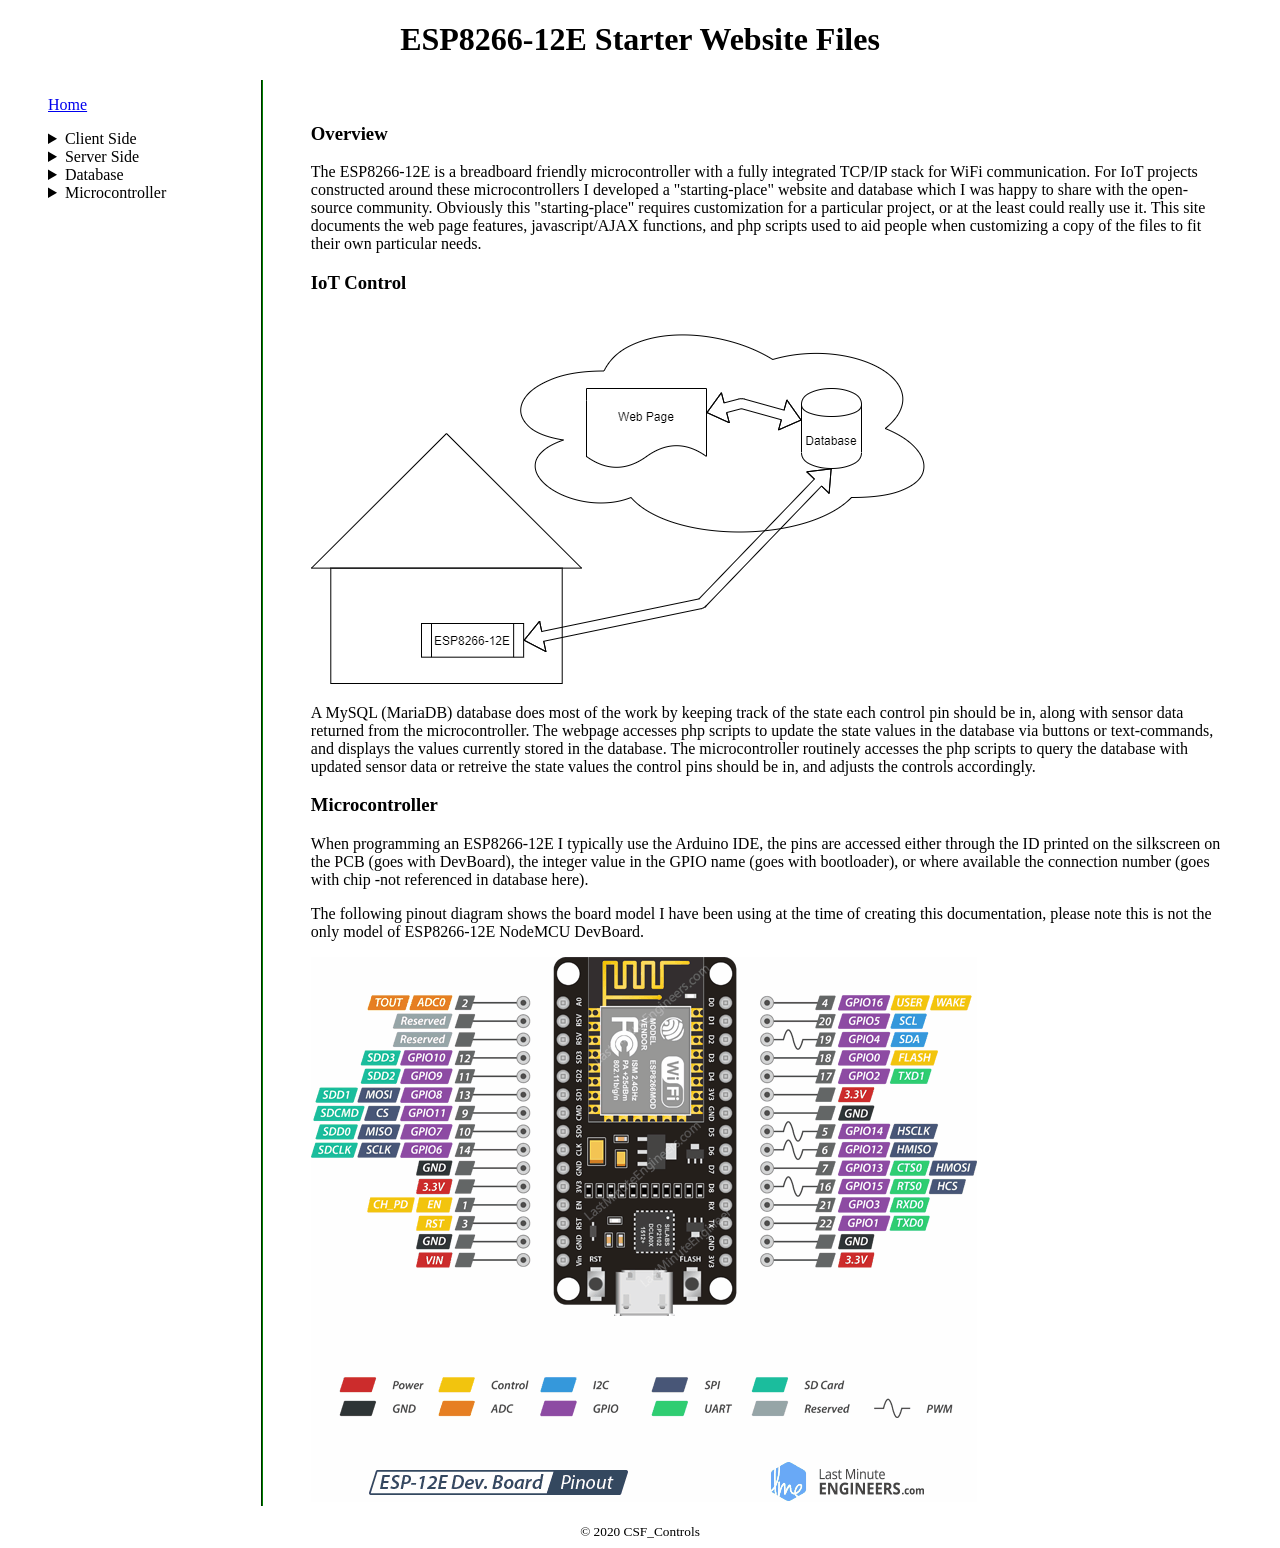
<file: docs/index.html>
<!DOCTYPE html>

<html>

	<head>
		<title> CSF_Controls ESP8266-12E</title>
		<link rel="stylesheet" type="text/css" href="resources/esp8266_doc.css"/>
		<script src="resources/esp8266_doc.js"></script>
	</head>
	
	
	<body>
		
		<content>
			<header>
				<h1>ESP8266-12E Starter Website Files</h1>
			</header>
			
			<nav class="columnNav">
				<p><a href="index.html">Home</a></p>
				<details>
					<summary>Client Side</summary>
					<p><a href="pages/page.html">Web Page</a></p>
					<p><a href="pages/ajax.html">JavaScript/AJAX</a></p>
				</details>
				<details>
					<summary>Server Side</summary>
					<p><a href="pages/transmit-boolean.html">tx_boolean</a></p>
					<p><a href="pages/transmit-text.html">tx_command</a></p>
					<p><a href="pages/receive-sensor.html">rx_sensor</a></p>
					<p><a href="pages/connect.html">connectionDetails</a></p>
					<p><a href="pages/boolean.html">booleanControl</a></p>
					<p><a href="pages/text.html">textControl</a></p>
					<p><a href="pages/received.html">commandReceived</a></p>
					<p><a href="pages/remove.html">removeCommands</a></p>
					<p><a href="pages/update.html">updateDisplay</a></p>
				</details>
				<details>
					<summary>Database</summary>
					<p><a href="pages/sql.html">SQL</a></p>
				</details>
				<details>
					<summary>Microcontroller</summary>
					<p><a href="pages/example.html">Example</a></p>
				</details>
			</nav>
			
			<section class="mainContent">
				<p><h3>Overview</h3></p>
				<p>The ESP8266-12E is a breadboard friendly microcontroller with a fully integrated TCP/IP stack for WiFi communication. For IoT projects constructed around these microcontrollers I developed a "starting-place" website and database which I was happy to share with the open-source community. Obviously this "starting-place" requires customization for a particular project, or at the least could really use it. This site documents the web page features, javascript/AJAX functions, and php scripts used to aid people when customizing a copy of the files to fit their own particular needs.</p>
				
				<p><h3>IoT Control</h3></p>
				<p><img src="images/IoT_diagram.png"/></p>
				<p>A MySQL (MariaDB) database does most of the work by keeping track of the state each control pin should be in, along with sensor data returned from the microcontroller. The webpage accesses php scripts to update the state values in the database via buttons or text-commands, and displays the values currently stored in the database. The microcontroller routinely accesses the php scripts to query the database with updated sensor data or retreive the state values the control pins should be in, and adjusts the controls accordingly.</p>
				
				<p><h3>Microcontroller</h3></p>
				<p>When programming an ESP8266-12E I typically use the Arduino IDE, the pins are accessed either through the ID printed on the silkscreen on the PCB (goes with DevBoard), the integer value in the GPIO name (goes with bootloader), or where available the connection number (goes with chip -not referenced in database here).</p>
				<p>The following pinout diagram shows the board model I have been using at the time of creating this documentation, please note this is not the only model of ESP8266-12E NodeMCU DevBoard.</p>
				<p><img src="images/esp8266-12e_pinout.png"/>
			</section>
			
			<footer>
				<small>&#169; 2020 CSF_Controls</small>
			</footer>
			
		</content>
	</body>



</html>
</file>
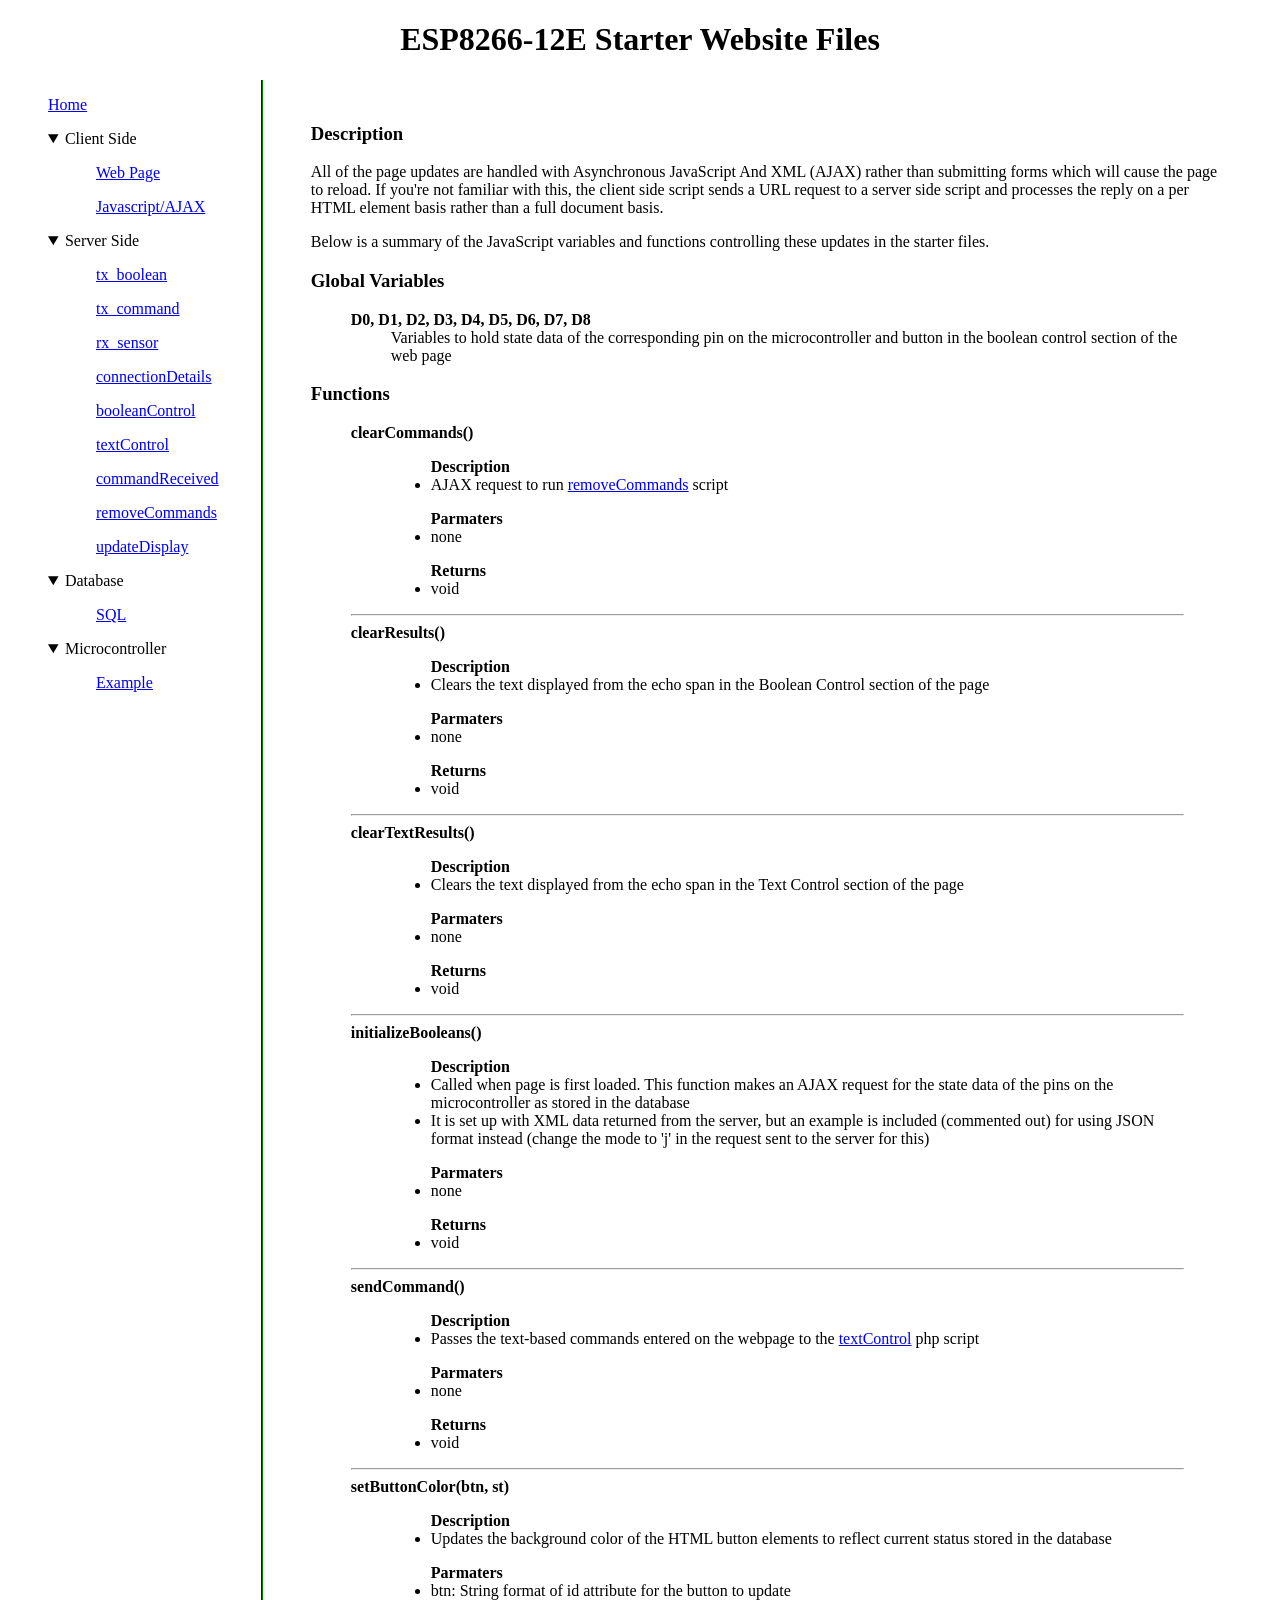
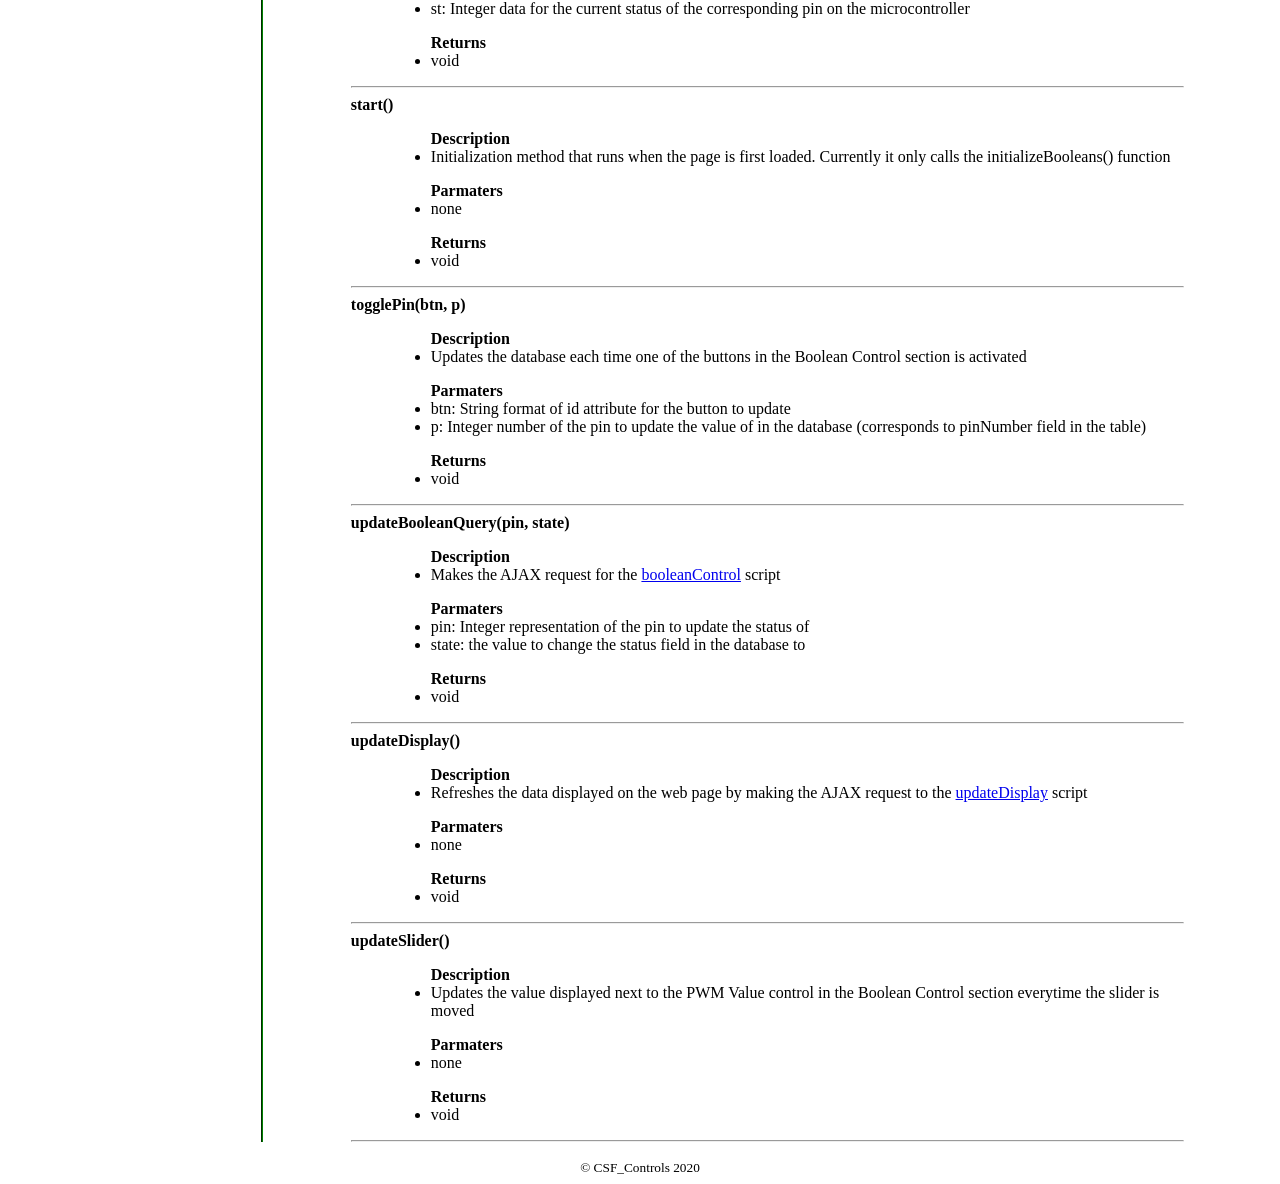
<file: docs/pages/ajax.html>
<!DOCTYPE html>

<html>

	<head>
		<title> CSF_Controls ESP8266-12E</title>
		<link rel="stylesheet" type="text/css" href="../resources/esp8266_doc.css"/>
		<script src="../resources/esp8266_doc.js"></script>
	</head>
	
	
	<body>
		
		<content>
			<header>
				<h1>ESP8266-12E Starter Website Files</h1>
			</header>
			
			<nav class="columnNav">
				<p><a href="../index.html">Home</a></p>
				<details open="open">
					<summary>Client Side</summary>
					<p><a href="page.html">Web Page</a></p>
					<p><a href="ajax.html">Javascript/AJAX</a></p>
				</details>
				<details open="open">
					<summary>Server Side</summary>
					<p><a href="transmit-boolean.html">tx_boolean</a></p>
					<p><a href="transmit-text.html">tx_command</a></p>
					<p><a href="receive-sensor.html">rx_sensor</a></p>
					<p><a href="connect.html">connectionDetails</a></p>
					<p><a href="boolean.html">booleanControl</a></p>
					<p><a href="text.html">textControl</a></p>
					<p><a href="received.html">commandReceived</a></p>
					<p><a href="remove.html">removeCommands</a></p>
					<p><a href="update.html">updateDisplay</a></p>
				</details>
				<details open="open">
					<summary>Database</summary>
					<p><a href="sql.html">SQL</a></p>
				</details>
				<details open="open">
					<summary>Microcontroller</summary>
					<p><a href="example.html">Example</a></p>
				</details>
			</nav>
			
			<section class="mainContent">
				<p><h3>Description</h3></p>
				<p>All of the page updates are handled with Asynchronous JavaScript And XML (AJAX) rather than submitting forms which will cause the page to reload. If you're not familiar with this, the client side script sends a URL request to a server side script and processes the reply on a per HTML element basis rather than a full document basis.</p>
				<p>Below is a summary of the JavaScript variables and functions controlling these updates in the starter files.</p>
				<p><h3>Global Variables</h3></p>
					<dl>
						<dt>D0, D1, D2, D3, D4, D5, D6, D7, D8</dt>
						<dd>Variables to hold state data of the corresponding pin on the microcontroller and button in the boolean control section of the web page</dd>
					</dl>
				<p><h3>Functions</h3></p>
					<dl>
						<dt>clearCommands()</dt>
						<dd>
							<ul><strong>Description</strong>
								<li>AJAX request to run <a href="remove.html">removeCommands</a> script</li>
							</ul>
							<ul><strong>Parmaters</strong>
								<li>none</li>
							</ul>
							<ul><strong>Returns</strong>
								<li>void</li>
							</ul>
						</dd>
						<hr>
						<dt>clearResults()</dt>
						<dd>
							<ul><strong>Description</strong>
								<li>Clears the text displayed from the echo span in the Boolean Control section of the page</li>
							</ul>
							<ul><strong>Parmaters</strong>
								<li>none</li>
							</ul>
							<ul><strong>Returns</strong>
								<li>void</li>
							</ul>
						</dd>
						<hr>
						<dt>clearTextResults()</dt>
						<dd>
							<ul><strong>Description</strong>
								<li>Clears the text displayed from the echo span in the Text Control section of the page</li>
							</ul>
							<ul><strong>Parmaters</strong>
								<li>none</li>
							</ul>
							<ul><strong>Returns</strong>
								<li>void</li>
							</ul>
						</dd>
						<hr>
						<dt>initializeBooleans()</dt>
						<dd>
							<ul><strong>Description</strong>
								<li>Called when page is first loaded. This function makes an AJAX request for the state data of the pins on the microcontroller as stored in the database</li>
								<li>It is set up with XML data returned from the server, but an example is included (commented out) for using JSON format instead (change the mode to 'j' in the request sent to the server for this)</li>
							</ul>
							<ul><strong>Parmaters</strong>
								<li>none</li>
							</ul>
							<ul><strong>Returns</strong>
								<li>void</li>
							</ul>
						</dd>
						<hr>
						<dt>sendCommand()</dt>
						<dd>
							<ul><strong>Description</strong>
								<li>Passes the text-based commands entered on the webpage to the <a href="text.html">textControl</a> php script</li>
							</ul>
							<ul><strong>Parmaters</strong>
								<li>none</li>
							</ul>
							<ul><strong>Returns</strong>
								<li>void</li>
							</ul>
						</dd>
						<hr>
						<dt>setButtonColor(btn, st)</dt>
						<dd>
							<ul><strong>Description</strong>
								<li>Updates the background color of the HTML button elements to reflect current status stored in the database</li>
							</ul>
							<ul><strong>Parmaters</strong>
								<li>btn: String format of id attribute for the button to update</li>
								<li>st: Integer data for the current status of the corresponding pin on the microcontroller</li>
							</ul>
							<ul><strong>Returns</strong>
								<li>void</li>
							</ul>
						</dd>
						<hr>
						<dt>start()</dt>
						<dd>
							<ul><strong>Description</strong>
								<li>Initialization method that runs when the page is first loaded. Currently it only calls the initializeBooleans() function</li>
							</ul>
							<ul><strong>Parmaters</strong>
								<li>none</li>
							</ul>
							<ul><strong>Returns</strong>
								<li>void</li>
							</ul>
						</dd>
						<hr>
						<dt>togglePin(btn, p)</dt>
						<dd>
							<ul><strong>Description</strong>
								<li>Updates the database each time one of the buttons in the Boolean Control section is activated</li>
							</ul>
							<ul><strong>Parmaters</strong>
								<li>btn: String format of id attribute for the button to update</li>
								<li>p: Integer number of the pin to update the value of in the database (corresponds to pinNumber field in the table)</li>
							</ul>
							<ul><strong>Returns</strong>
								<li>void</li>
							</ul>
						</dd>
						<hr>
						<dt>updateBooleanQuery(pin, state)</dt>
						<dd>
							<ul><strong>Description</strong>
								<li>Makes the AJAX request for the <a href="boolean.html">booleanControl</a> script</li>
							</ul>
							<ul><strong>Parmaters</strong>
								<li>pin: Integer representation of the pin to update the status of</li>
								<li>state: the value to change the status field in the database to</li>
							</ul>
							<ul><strong>Returns</strong>
								<li>void</li>
							</ul>
						</dd>
						<hr>
						<dt>updateDisplay()</dt>
						<dd>
							<ul><strong>Description</strong>
								<li>Refreshes the data displayed on the web page by making the AJAX request to the <a href="update.html">updateDisplay</a> script</li>
							</ul>
							<ul><strong>Parmaters</strong>
								<li>none</li>
							</ul>
							<ul><strong>Returns</strong>
								<li>void</li>
							</ul>
						</dd>
						<hr>
						<dt>updateSlider()</dt>
						<dd>
							<ul><strong>Description</strong>
								<li>Updates the value displayed next to the PWM Value control in the Boolean Control section everytime the slider is moved</li>
							</ul>
							<ul><strong>Parmaters</strong>
								<li>none</li>
							</ul>
							<ul><strong>Returns</strong>
								<li>void</li>
							</ul>
						</dd>
						<hr>
					</dl>
			</section>
			
			<footer>
				<small>&#169; CSF_Controls 2020</small>
			</footer>
			
		</content>
	</body>



</html>
</file>
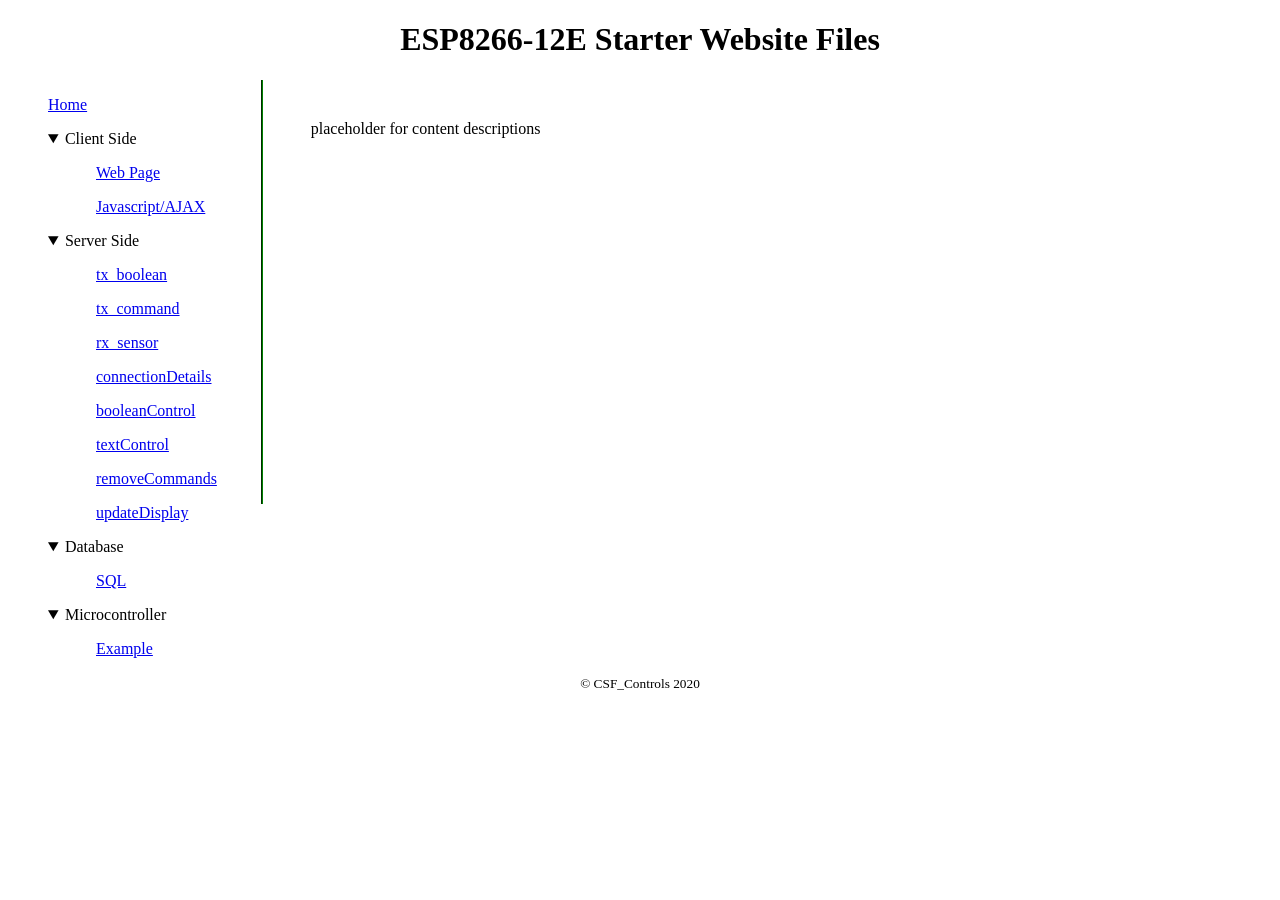
<file: docs/pages/blank_starter.html>
<!DOCTYPE html>

<html>

	<head>
		<title> CSF_Controls ESP8266-12E</title>
		<link rel="stylesheet" type="text/css" href="../resources/esp8266_doc.css"/>
		<script src="../resources/esp8266_doc.js"></script>
	</head>
	
	
	<body>
		
		<content>
			<header>
				<h1>ESP8266-12E Starter Website Files</h1>
			</header>
			
			<nav class="columnNav">
				<p><a href="../index.html">Home</a></p>
				<details open="open">
					<summary>Client Side</summary>
					<p><a href="page.html">Web Page</a></p>
					<p><a href="ajax.html">Javascript/AJAX</a></p>
				</details>
				<details open="open">
					<summary>Server Side</summary>
					<p><a href="transmit-boolean.html">tx_boolean</a></p>
					<p><a href="transmit-text.html">tx_command</a></p>
					<p><a href="receive-sensor.html">rx_sensor</a></p>
					<p><a href="connect.html">connectionDetails</a></p>
					<p><a href="boolean.html">booleanControl</a></p>
					<p><a href="text.html">textControl</a></p>
					<p><a href="remove.html">removeCommands</a></p>
					<p><a href="update.html">updateDisplay</a></p>
				</details>
				<details open="open">
					<summary>Database</summary>
					<p><a href="sql.html">SQL</a></p>
				</details>
				<details open="open">
					<summary>Microcontroller</summary>
					<p><a href="example.html">Example</a></p>
				</details>
			</nav>
			
			<section class="mainContent">
				<p>placeholder for content descriptions</p>
			</section>
			
			<footer>
				<small>&#169; CSF_Controls 2020</small>
			</footer>
			
		</content>
	</body>



</html>
</file>
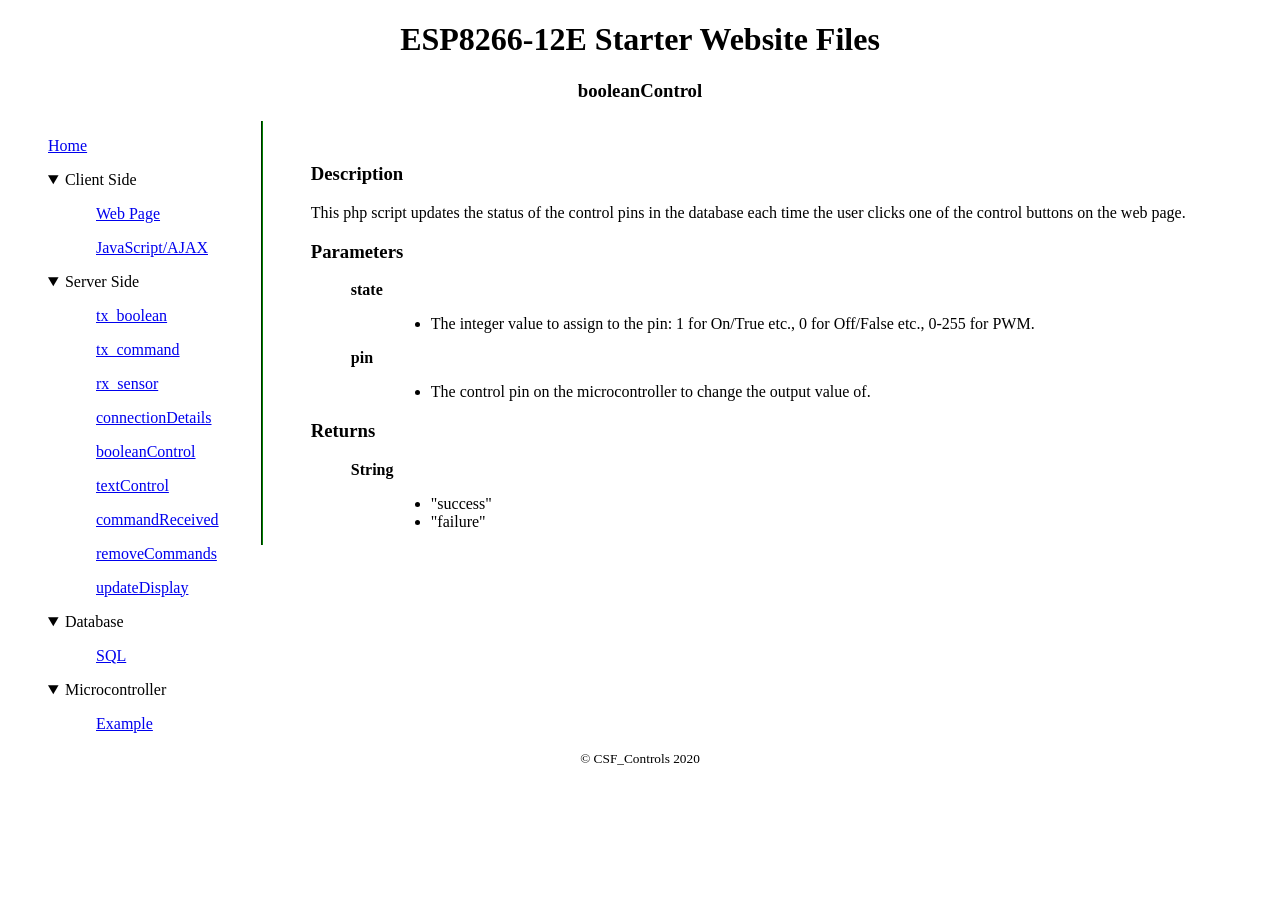
<file: docs/pages/boolean.html>
<!DOCTYPE html>

<html>

	<head>
		<title> CSF_Controls ESP8266-12E</title>
		<link rel="stylesheet" type="text/css" href="../resources/esp8266_doc.css"/>
		<script src="../resources/esp8266_doc.js"></script>
	</head>
	
	
	<body>
		
		<content>
			<header>
				<h1>ESP8266-12E Starter Website Files</h1>
				<h3>booleanControl</h3>
			</header>
			
			<nav class="columnNav">
				<p><a href="../index.html">Home</a></p>
				<details open="open">
					<summary>Client Side</summary>
					<p><a href="page.html">Web Page</a></p>
					<p><a href="ajax.html">JavaScript/AJAX</a></p>
				</details>
				<details open="open">
					<summary>Server Side</summary>
					<p><a href="transmit-boolean.html">tx_boolean</a></p>
					<p><a href="transmit-text.html">tx_command</a></p>
					<p><a href="receive-sensor.html">rx_sensor</a></p>
					<p><a href="connect.html">connectionDetails</a></p>
					<p><a href="boolean.html">booleanControl</a></p>
					<p><a href="text.html">textControl</a></p>
					<p><a href="received.html">commandReceived</a></p>
					<p><a href="remove.html">removeCommands</a></p>
					<p><a href="update.html">updateDisplay</a></p>
				</details>
				<details open="open">
					<summary>Database</summary>
					<p><a href="sql.html">SQL</a></p>
				</details>
				<details open="open">
					<summary>Microcontroller</summary>
					<p><a href="example.html">Example</a></p>
				</details>
			</nav>
			
			<section class="mainContent">
				<p><h3>Description</h3></p>
				<p>This php script updates the status of the control pins in the database each time the user clicks one of the control buttons on the web page.</p>
				<p><h3>Parameters</h3></p>
					<dl>
						<dt>state</dt>
						<dd>
							<ul>
								<li>The integer value to assign to the pin: 1 for On/True etc., 0 for Off/False etc., 0-255 for PWM.</li>
							</ul>
						</dd>
						<dt>pin</dt>
						<dd>
							<ul>
								<li>The control pin on the microcontroller to change the output value of.</li>
							</ul>
						</dd>
					</dl>
				<p><h3>Returns</h3></p>
					<dl>
						<dt>String</dt>
						<dl>
							<ul>
								<li>"success"</li>
								<li>"failure"</li>
							</ul>
						</dl>
					</dl>
			</section>
			
			<footer>
				<small>&#169; CSF_Controls 2020</small>
			</footer>
			
		</content>
	</body>



</html>
</file>
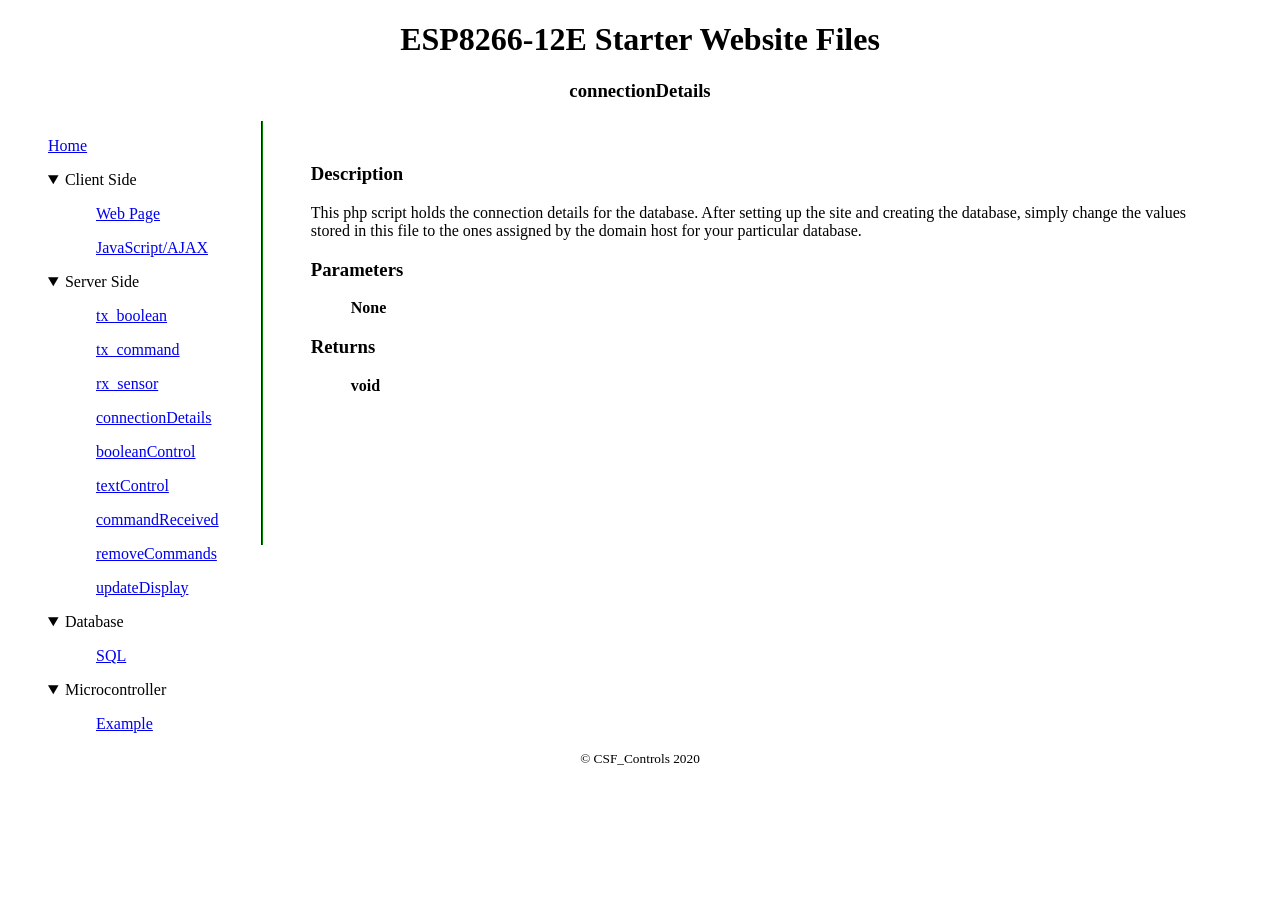
<file: docs/pages/connect.html>
<!DOCTYPE html>

<html>

	<head>
		<title> CSF_Controls ESP8266-12E</title>
		<link rel="stylesheet" type="text/css" href="../resources/esp8266_doc.css"/>
		<script src="../resources/esp8266_doc.js"></script>
	</head>
	
	
	<body>
		
		<content>
			<header>
				<h1>ESP8266-12E Starter Website Files</h1>
				<h3>connectionDetails<h3>
			</header>
			
			<nav class="columnNav">
				<p><a href="../index.html">Home</a></p>
				<details open="open">
					<summary>Client Side</summary>
					<p><a href="page.html">Web Page</a></p>
					<p><a href="ajax.html">JavaScript/AJAX</a></p>
				</details>
				<details open="open">
					<summary>Server Side</summary>
					<p><a href="transmit-boolean.html">tx_boolean</a></p>
					<p><a href="transmit-text.html">tx_command</a></p>
					<p><a href="receive-sensor.html">rx_sensor</a></p>
					<p><a href="connect.html">connectionDetails</a></p>
					<p><a href="boolean.html">booleanControl</a></p>
					<p><a href="text.html">textControl</a></p>
					<p><a href="received.html">commandReceived</a></p>
					<p><a href="remove.html">removeCommands</a></p>
					<p><a href="update.html">updateDisplay</a></p>
				</details>
				<details open="open">
					<summary>Database</summary>
					<p><a href="sql.html">SQL</a></p>
				</details>
				<details open="open">
					<summary>Microcontroller</summary>
					<p><a href="example.html">Example</a></p>
				</details>
			</nav>
			
			<section class="mainContent">
				<p><h3>Description</h3></p>
				<p>This php script holds the connection details for the database. After setting up the site and creating the database, simply change the values stored in this file to the ones assigned by the domain host for your particular database.</p>
				<p><h3>Parameters</h3></p>
					<dl>
						<dt>None</dt>
						<dl></dl>
					</dl>
				<p><h3>Returns</h3></p>
					<dl>
						<dt>void</dt>
						<dl></dl>
					</dl>
			</section>
			
			<footer>
				<small>&#169; CSF_Controls 2020</small>
			</footer>
			
		</content>
	</body>



</html>
</file>
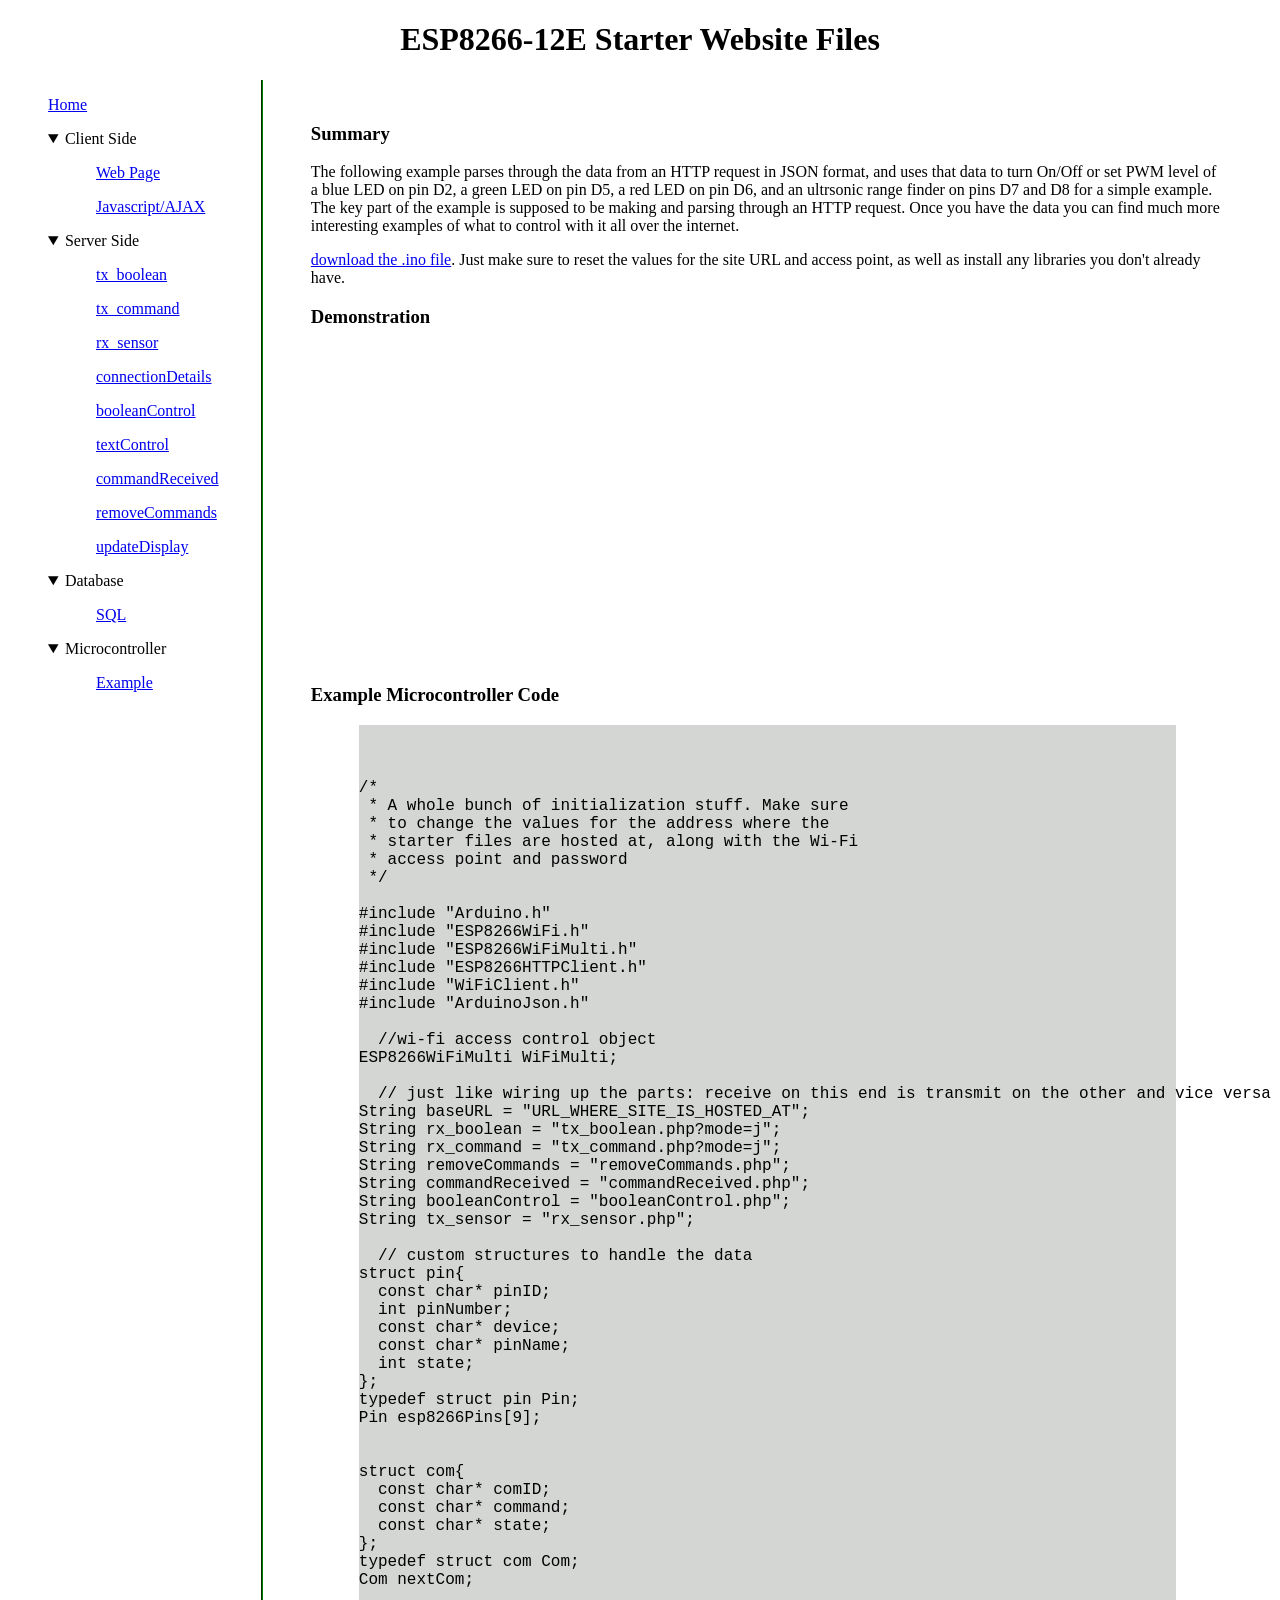
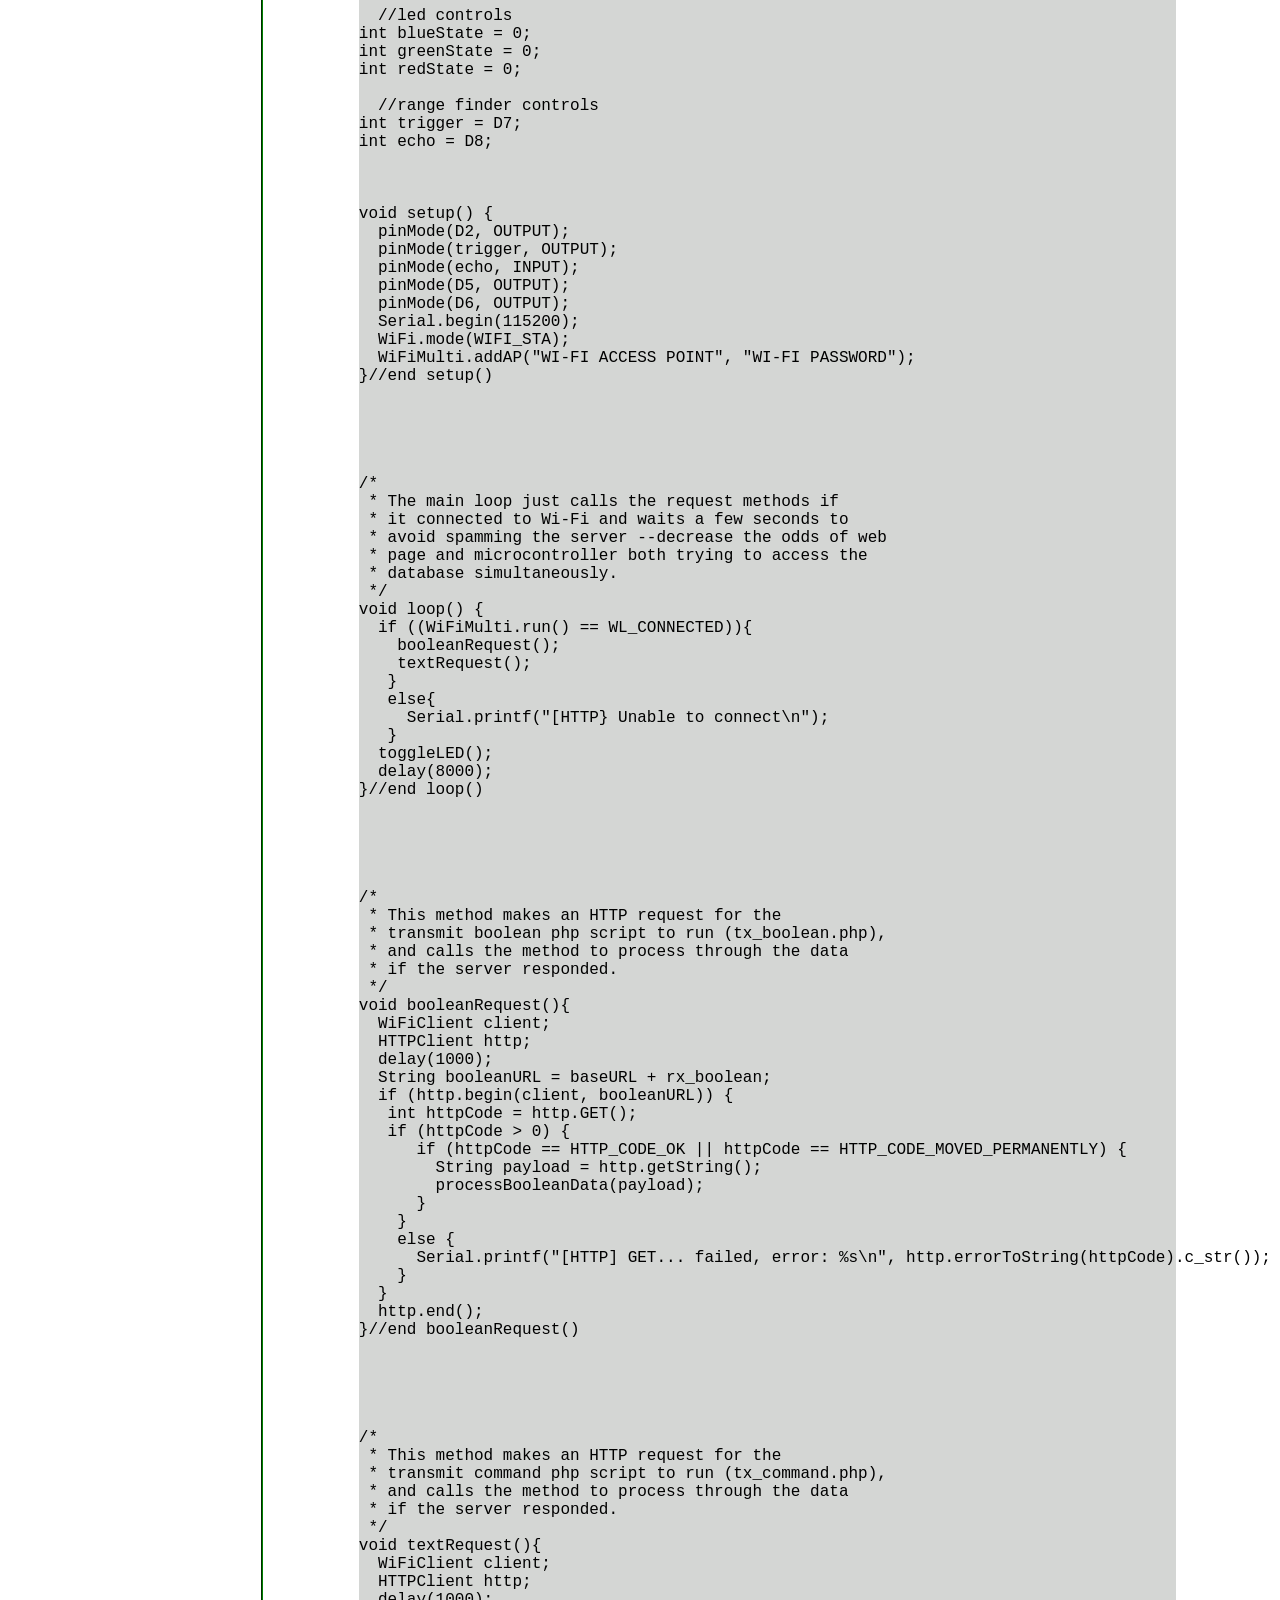
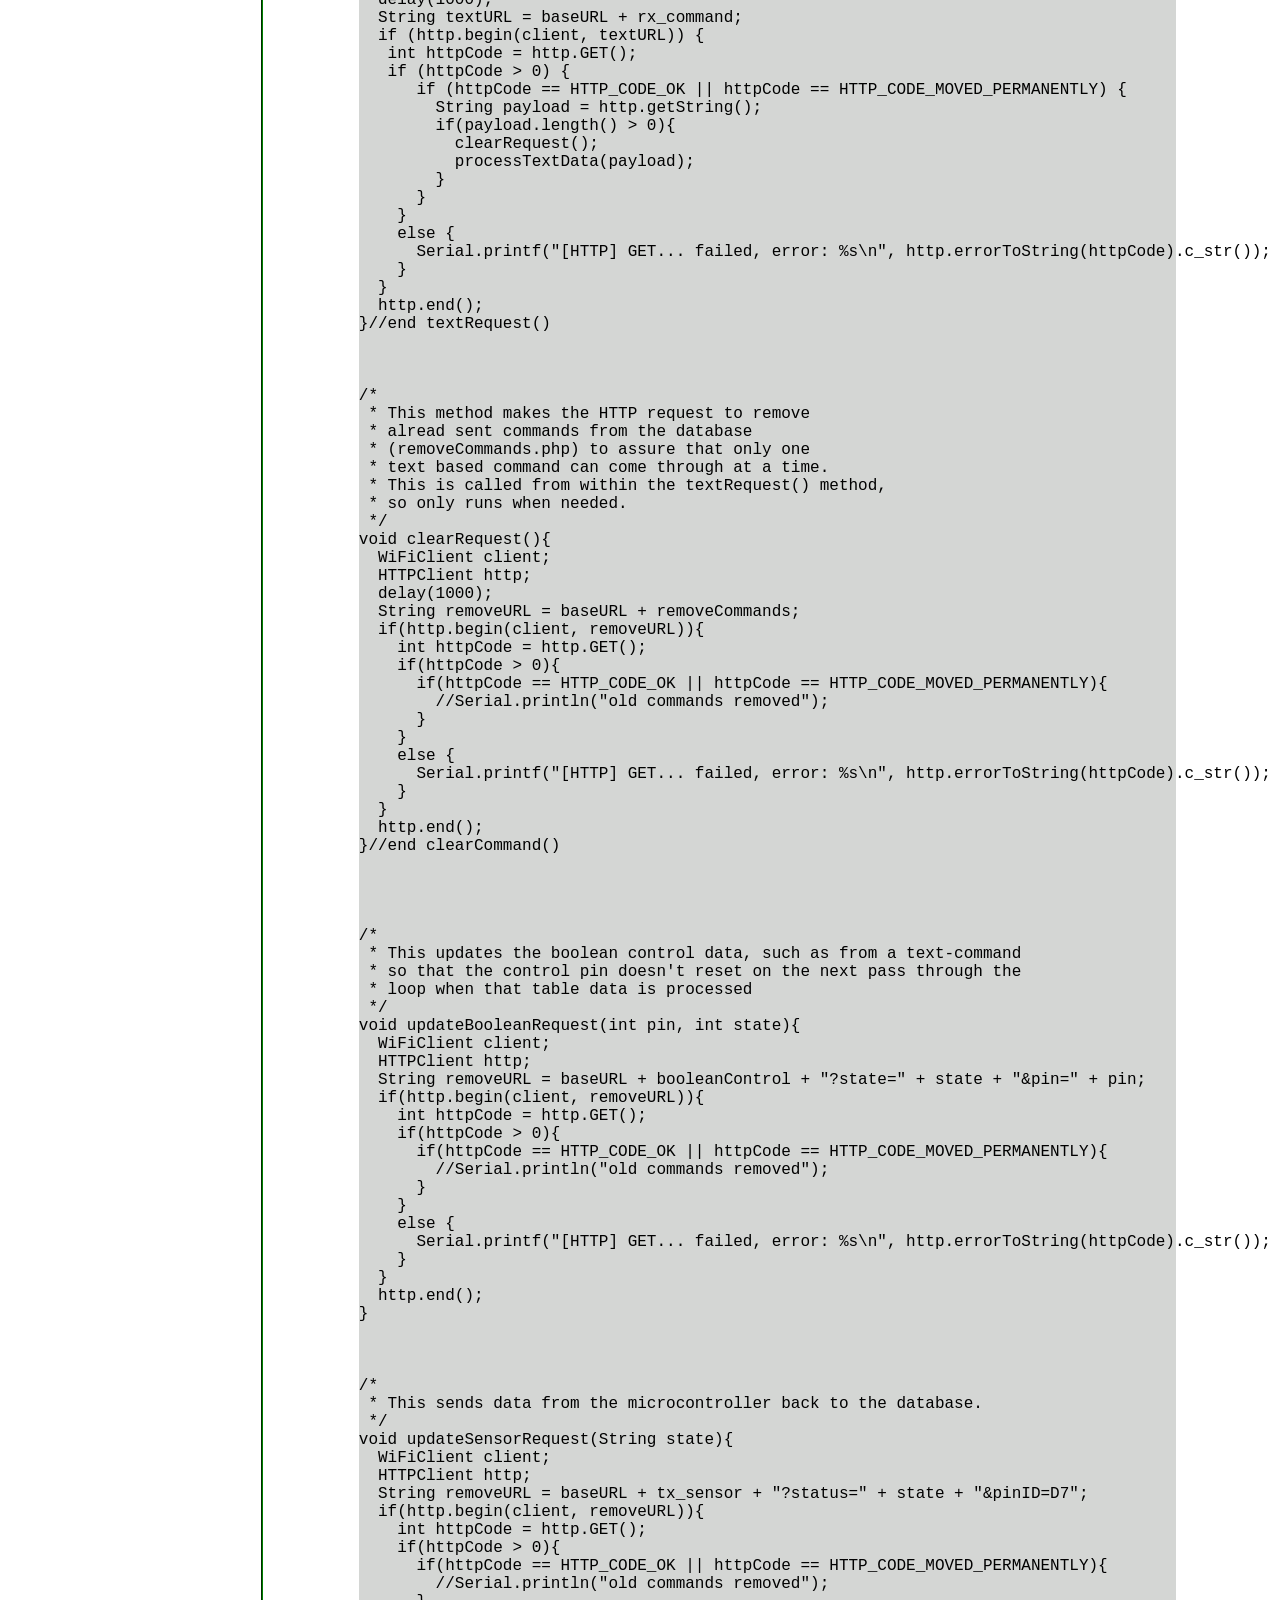
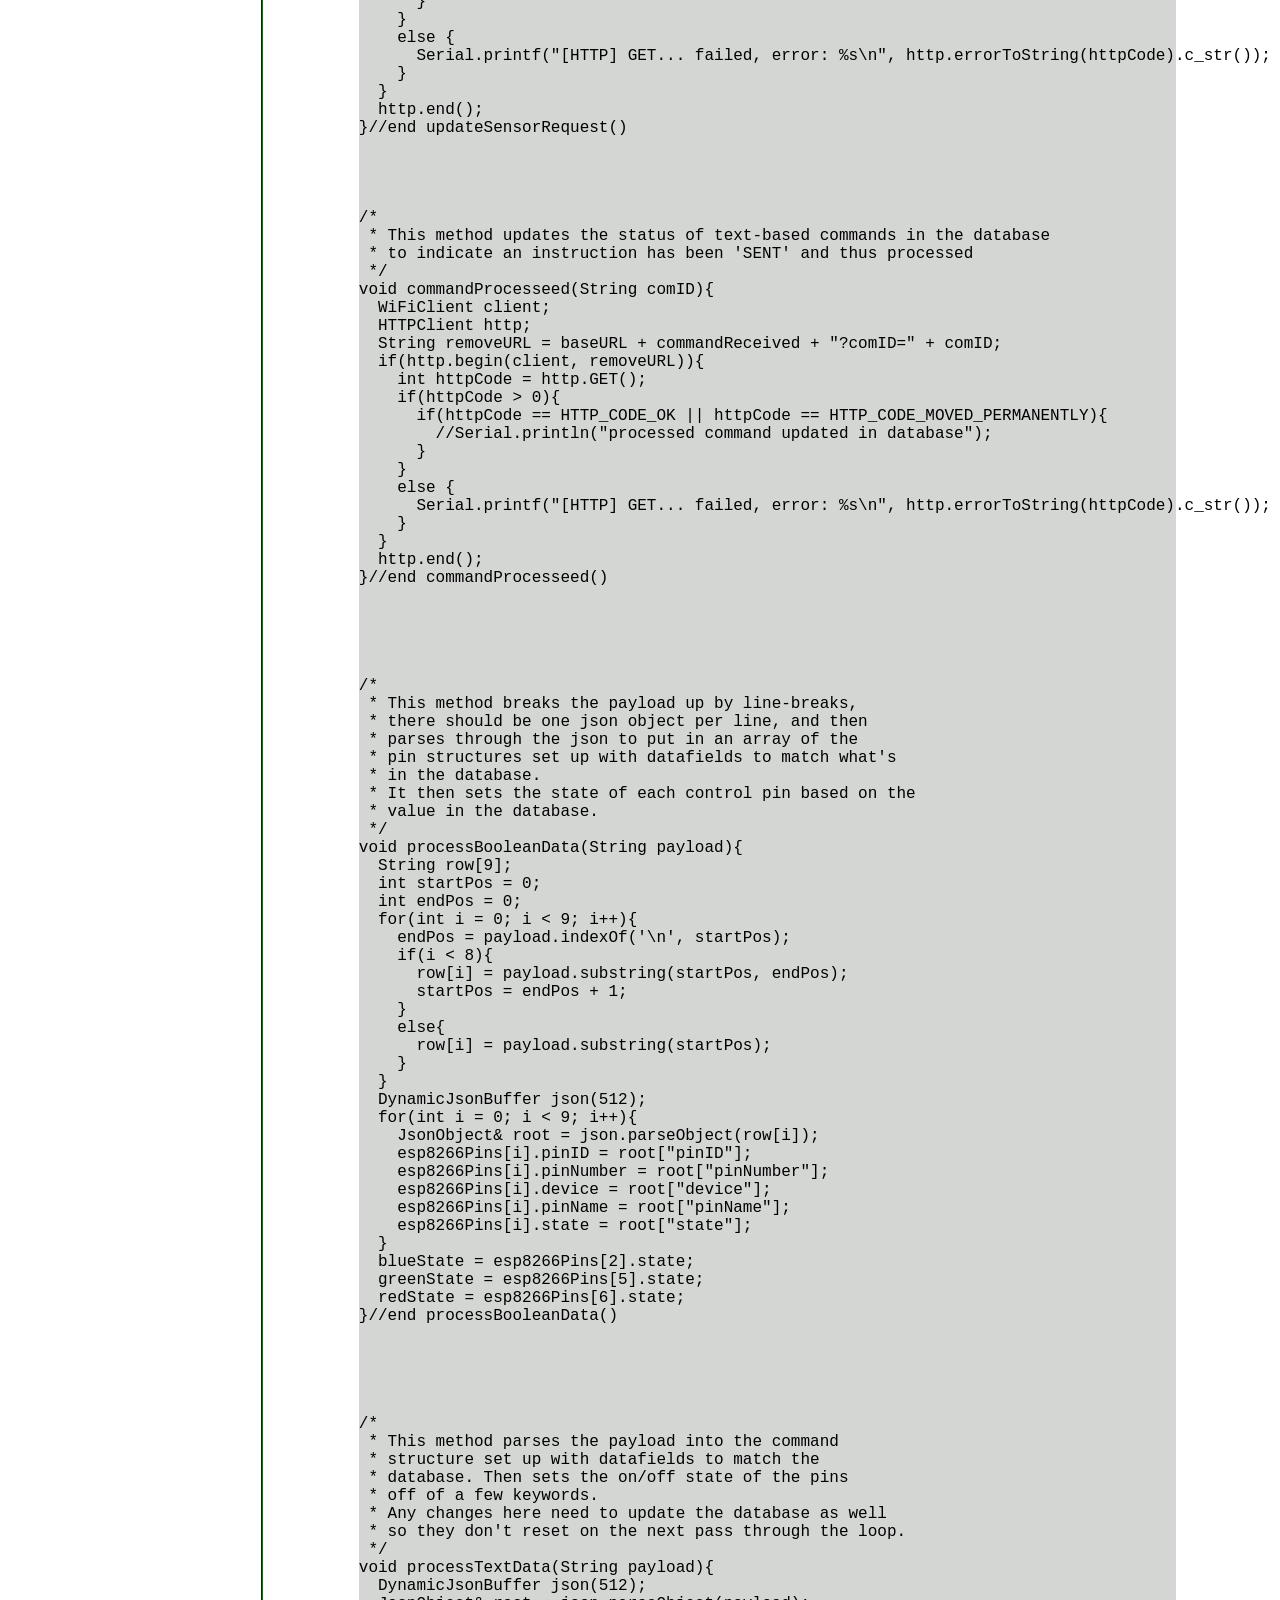
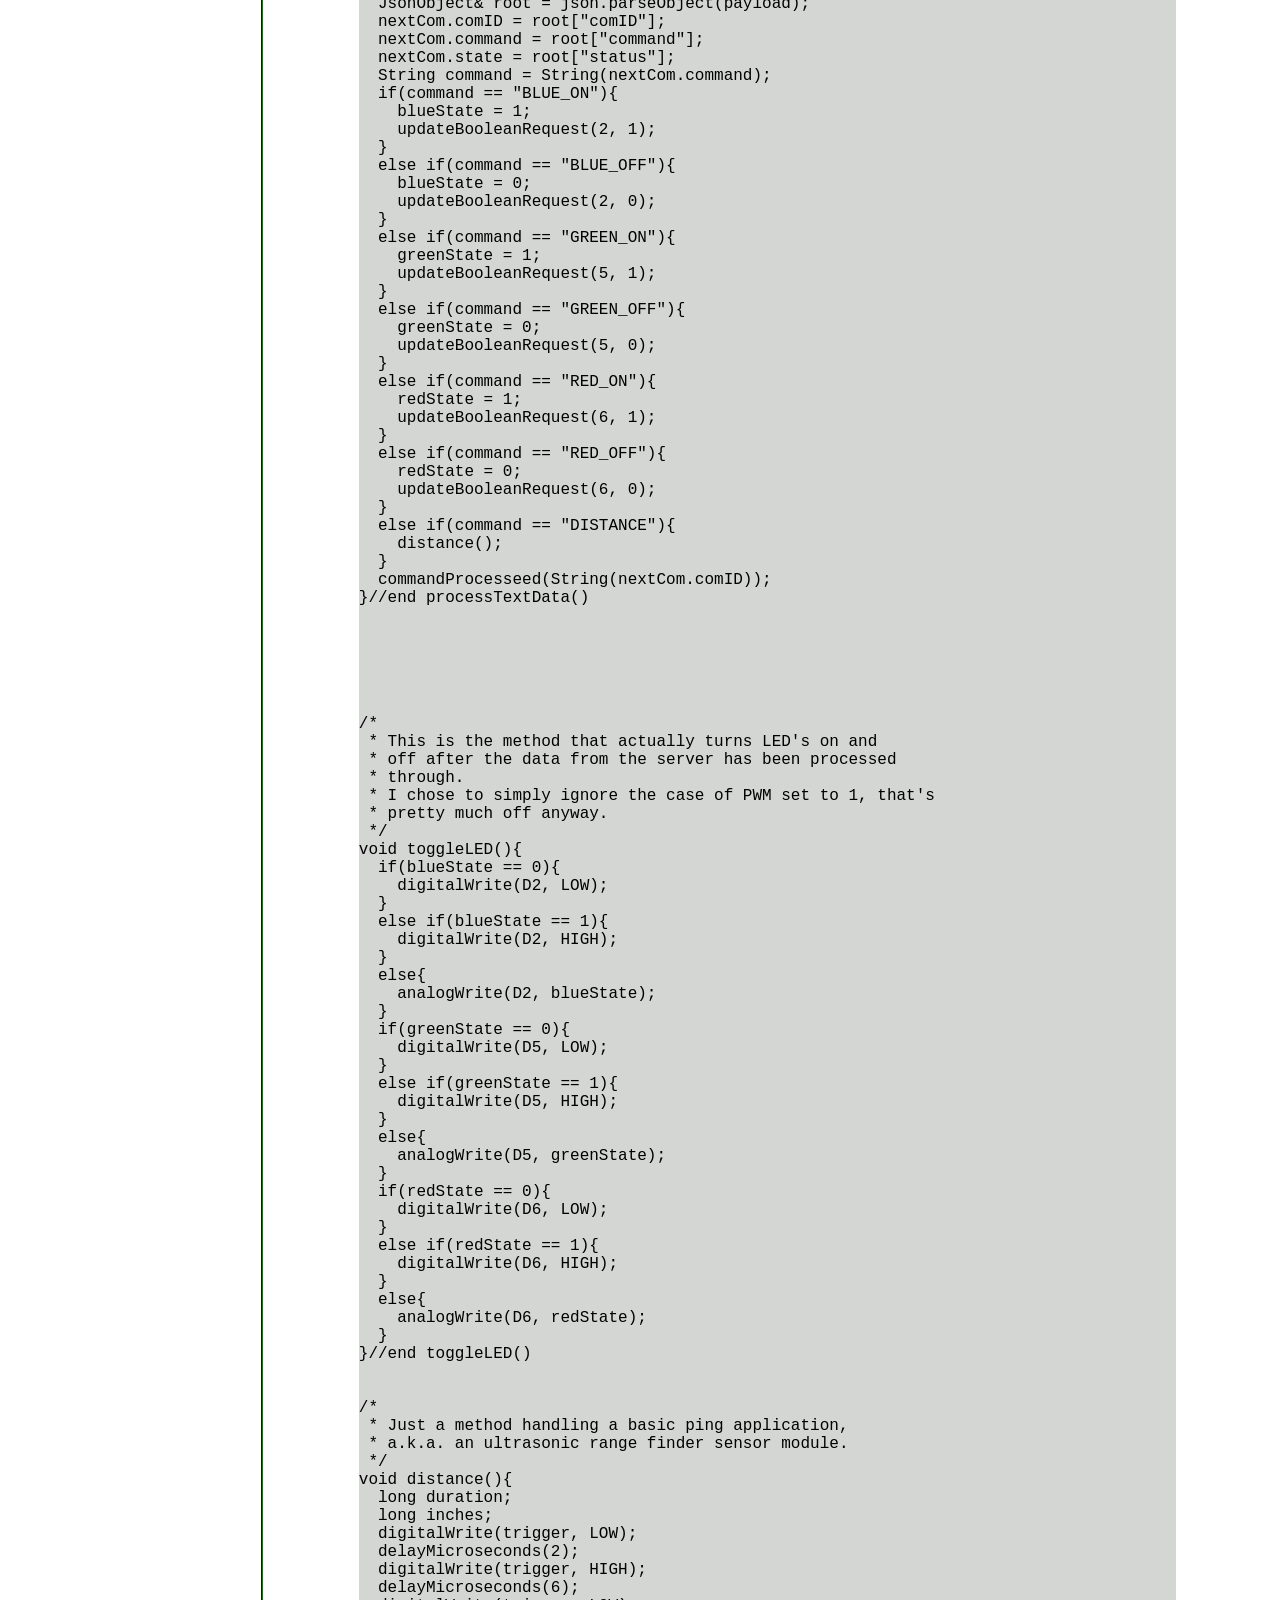
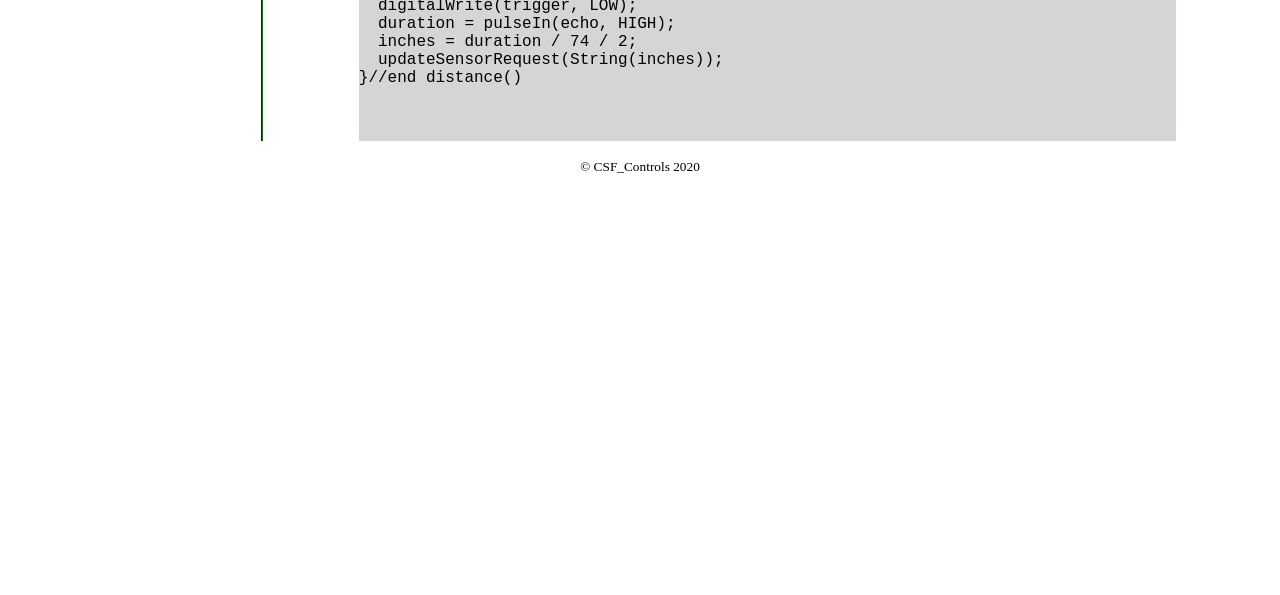
<file: docs/pages/example.html>
<!DOCTYPE html>

<html>

	<head>
		<title> CSF_Controls ESP8266-12E</title>
		<link rel="stylesheet" type="text/css" href="../resources/esp8266_doc.css"/>
		<script src="../resources/esp8266_doc.js"></script>
	</head>
	
	
	<body>
		
		<content>
			<header>
				<h1>ESP8266-12E Starter Website Files</h1>
			</header>
			
			<nav class="columnNav">
				<p><a href="../index.html">Home</a></p>
				<details open="open">
					<summary>Client Side</summary>
					<p><a href="page.html">Web Page</a></p>
					<p><a href="ajax.html">Javascript/AJAX</a></p>
				</details>
				<details open="open">
					<summary>Server Side</summary>
					<p><a href="transmit-boolean.html">tx_boolean</a></p>
					<p><a href="transmit-text.html">tx_command</a></p>
					<p><a href="receive-sensor.html">rx_sensor</a></p>
					<p><a href="connect.html">connectionDetails</a></p>
					<p><a href="boolean.html">booleanControl</a></p>
					<p><a href="text.html">textControl</a></p>
					<p><a href="received.html">commandReceived</a></p>
					<p><a href="remove.html">removeCommands</a></p>
					<p><a href="update.html">updateDisplay</a></p>
				</details>
				<details open="open">
					<summary>Database</summary>
					<p><a href="sql.html">SQL</a></p>
				</details>
				<details open="open">
					<summary>Microcontroller</summary>
					<p><a href="example.html">Example</a></p>
				</details>
			</nav>
			
			<section class="mainContent">
				<p><h3>Summary</h3></p>
				<p>The following example parses through the data from an HTTP request in JSON format, and uses that data to turn On/Off or set PWM level of a blue LED on pin D2, a green LED on pin D5, a red LED on pin D6, and an ultrsonic range finder on pins D7 and D8 for a simple example. The key part of the example is supposed to be making and parsing through an HTTP request. Once you have the data you can find much more interesting examples of what to control with it all over the internet.</p>
				<p><a href="example.ino">download the .ino file</a>. Just make sure to reset the values for the site URL and access point, as well as install any libraries you don't already have.</p>
				<p><h3>Demonstration</h3></p>
				<p><iframe width="560" height="315" src="https://www.youtube.com/embed/B_hwWDoGVUY" frameborder="0" allow="accelerometer; autoplay; encrypted-media; gyroscope; picture-in-picture" allowfullscreen></iframe></p>
				<p><h3>Example Microcontroller Code</h3></p>
				<p>
				<pre>
					<code>


/*
 * A whole bunch of initialization stuff. Make sure
 * to change the values for the address where the 
 * starter files are hosted at, along with the Wi-Fi
 * access point and password
 */

#include "Arduino.h"
#include "ESP8266WiFi.h"
#include "ESP8266WiFiMulti.h"
#include "ESP8266HTTPClient.h"
#include "WiFiClient.h"
#include "ArduinoJson.h"

  //wi-fi access control object
ESP8266WiFiMulti WiFiMulti;

  // just like wiring up the parts: receive on this end is transmit on the other and vice versa
String baseURL = "URL_WHERE_SITE_IS_HOSTED_AT";
String rx_boolean = "tx_boolean.php?mode=j";
String rx_command = "tx_command.php?mode=j";
String removeCommands = "removeCommands.php";
String commandReceived = "commandReceived.php";
String booleanControl = "booleanControl.php";
String tx_sensor = "rx_sensor.php";

  // custom structures to handle the data
struct pin{
  const char* pinID;
  int pinNumber;
  const char* device;
  const char* pinName;
  int state;
};
typedef struct pin Pin;
Pin esp8266Pins[9];


struct com{
  const char* comID;
  const char* command;
  const char* state;
};
typedef struct com Com;
Com nextCom;

  //led controls
int blueState = 0;
int greenState = 0;
int redState = 0;

  //range finder controls
int trigger = D7;
int echo = D8;



void setup() {
  pinMode(D2, OUTPUT);
  pinMode(trigger, OUTPUT);
  pinMode(echo, INPUT);
  pinMode(D5, OUTPUT);
  pinMode(D6, OUTPUT);
  Serial.begin(115200);
  WiFi.mode(WIFI_STA);
  WiFiMulti.addAP("WI-FI ACCESS POINT", "WI-FI PASSWORD");
}//end setup()





/*
 * The main loop just calls the request methods if 
 * it connected to Wi-Fi and waits a few seconds to
 * avoid spamming the server --decrease the odds of web
 * page and microcontroller both trying to access the
 * database simultaneously.
 */
void loop() {
  if ((WiFiMulti.run() == WL_CONNECTED)){
    booleanRequest();
    textRequest();
   }
   else{
     Serial.printf("[HTTP} Unable to connect\n");
   }
  toggleLED();
  delay(8000);
}//end loop()





/*
 * This method makes an HTTP request for the
 * transmit boolean php script to run (tx_boolean.php),
 * and calls the method to process through the data
 * if the server responded.
 */
void booleanRequest(){
  WiFiClient client;
  HTTPClient http;
  delay(1000);
  String booleanURL = baseURL + rx_boolean;
  if (http.begin(client, booleanURL)) {
   int httpCode = http.GET();
   if (httpCode > 0) {
      if (httpCode == HTTP_CODE_OK || httpCode == HTTP_CODE_MOVED_PERMANENTLY) {   
        String payload = http.getString();
        processBooleanData(payload);
      }
    } 
    else {
      Serial.printf("[HTTP] GET... failed, error: %s\n", http.errorToString(httpCode).c_str());
    }
  }
  http.end();
}//end booleanRequest()





/*
 * This method makes an HTTP request for the
 * transmit command php script to run (tx_command.php),
 * and calls the method to process through the data
 * if the server responded.
 */
void textRequest(){
  WiFiClient client;
  HTTPClient http;
  delay(1000);
  String textURL = baseURL + rx_command;
  if (http.begin(client, textURL)) {
   int httpCode = http.GET();
   if (httpCode > 0) {
      if (httpCode == HTTP_CODE_OK || httpCode == HTTP_CODE_MOVED_PERMANENTLY) {   
        String payload = http.getString();
        if(payload.length() > 0){
          clearRequest();
          processTextData(payload);
        }
      }
    } 
    else {
      Serial.printf("[HTTP] GET... failed, error: %s\n", http.errorToString(httpCode).c_str());
    }
  }
  http.end();
}//end textRequest()



/*
 * This method makes the HTTP request to remove
 * alread sent commands from the database
 * (removeCommands.php) to assure that only one
 * text based command can come through at a time.
 * This is called from within the textRequest() method,
 * so only runs when needed.
 */
void clearRequest(){
  WiFiClient client;
  HTTPClient http;
  delay(1000);
  String removeURL = baseURL + removeCommands;
  if(http.begin(client, removeURL)){
    int httpCode = http.GET();
    if(httpCode > 0){
      if(httpCode == HTTP_CODE_OK || httpCode == HTTP_CODE_MOVED_PERMANENTLY){
        //Serial.println("old commands removed");
      }
    }
    else {
      Serial.printf("[HTTP] GET... failed, error: %s\n", http.errorToString(httpCode).c_str());
    }
  }
  http.end();
}//end clearCommand()




/*
 * This updates the boolean control data, such as from a text-command
 * so that the control pin doesn't reset on the next pass through the
 * loop when that table data is processed
 */
void updateBooleanRequest(int pin, int state){
  WiFiClient client;
  HTTPClient http;
  String removeURL = baseURL + booleanControl + "?state=" + state + "&pin=" + pin;
  if(http.begin(client, removeURL)){
    int httpCode = http.GET();
    if(httpCode > 0){
      if(httpCode == HTTP_CODE_OK || httpCode == HTTP_CODE_MOVED_PERMANENTLY){
        //Serial.println("old commands removed");
      }
    }
    else {
      Serial.printf("[HTTP] GET... failed, error: %s\n", http.errorToString(httpCode).c_str());
    }
  }
  http.end();
}



/*
 * This sends data from the microcontroller back to the database.
 */
void updateSensorRequest(String state){
  WiFiClient client;
  HTTPClient http;
  String removeURL = baseURL + tx_sensor + "?status=" + state + "&pinID=D7";
  if(http.begin(client, removeURL)){
    int httpCode = http.GET();
    if(httpCode > 0){
      if(httpCode == HTTP_CODE_OK || httpCode == HTTP_CODE_MOVED_PERMANENTLY){
        //Serial.println("old commands removed");
      }
    }
    else {
      Serial.printf("[HTTP] GET... failed, error: %s\n", http.errorToString(httpCode).c_str());
    }
  }
  http.end();
}//end updateSensorRequest()




/*
 * This method updates the status of text-based commands in the database
 * to indicate an instruction has been 'SENT' and thus processed
 */
void commandProcesseed(String comID){
  WiFiClient client;
  HTTPClient http;
  String removeURL = baseURL + commandReceived + "?comID=" + comID;
  if(http.begin(client, removeURL)){
    int httpCode = http.GET();
    if(httpCode > 0){
      if(httpCode == HTTP_CODE_OK || httpCode == HTTP_CODE_MOVED_PERMANENTLY){
        //Serial.println("processed command updated in database");
      }
    }
    else {
      Serial.printf("[HTTP] GET... failed, error: %s\n", http.errorToString(httpCode).c_str());
    }
  }
  http.end();
}//end commandProcesseed()





/*
 * This method breaks the payload up by line-breaks,
 * there should be one json object per line, and then
 * parses through the json to put in an array of the
 * pin structures set up with datafields to match what's
 * in the database.
 * It then sets the state of each control pin based on the
 * value in the database.
 */
void processBooleanData(String payload){
  String row[9];
  int startPos = 0;
  int endPos = 0;
  for(int i = 0; i < 9; i++){
    endPos = payload.indexOf('\n', startPos);
    if(i < 8){
      row[i] = payload.substring(startPos, endPos);
      startPos = endPos + 1;
    }
    else{
      row[i] = payload.substring(startPos);
    }
  }
  DynamicJsonBuffer json(512);
  for(int i = 0; i < 9; i++){
    JsonObject& root = json.parseObject(row[i]);
    esp8266Pins[i].pinID = root["pinID"];
    esp8266Pins[i].pinNumber = root["pinNumber"];
    esp8266Pins[i].device = root["device"];
    esp8266Pins[i].pinName = root["pinName"];
    esp8266Pins[i].state = root["state"];
  }
  blueState = esp8266Pins[2].state;
  greenState = esp8266Pins[5].state;
  redState = esp8266Pins[6].state;
}//end processBooleanData()





/*
 * This method parses the payload into the command
 * structure set up with datafields to match the 
 * database. Then sets the on/off state of the pins
 * off of a few keywords.
 * Any changes here need to update the database as well
 * so they don't reset on the next pass through the loop.
 */
void processTextData(String payload){
  DynamicJsonBuffer json(512);
  JsonObject& root = json.parseObject(payload);
  nextCom.comID = root["comID"];
  nextCom.command = root["command"];
  nextCom.state = root["status"];
  String command = String(nextCom.command);
  if(command == "BLUE_ON"){
    blueState = 1;
    updateBooleanRequest(2, 1);
  }
  else if(command == "BLUE_OFF"){
    blueState = 0;
    updateBooleanRequest(2, 0);
  }
  else if(command == "GREEN_ON"){
    greenState = 1;
    updateBooleanRequest(5, 1);
  }
  else if(command == "GREEN_OFF"){
    greenState = 0;
    updateBooleanRequest(5, 0);
  }
  else if(command == "RED_ON"){
    redState = 1;
    updateBooleanRequest(6, 1);
  }
  else if(command == "RED_OFF"){
    redState = 0;
    updateBooleanRequest(6, 0);
  }
  else if(command == "DISTANCE"){
    distance();
  }
  commandProcesseed(String(nextCom.comID));
}//end processTextData()






/*
 * This is the method that actually turns LED's on and
 * off after the data from the server has been processed
 * through.
 * I chose to simply ignore the case of PWM set to 1, that's
 * pretty much off anyway.
 */
void toggleLED(){
  if(blueState == 0){
    digitalWrite(D2, LOW);
  }
  else if(blueState == 1){
    digitalWrite(D2, HIGH);
  }
  else{
    analogWrite(D2, blueState);
  }
  if(greenState == 0){
    digitalWrite(D5, LOW);
  }
  else if(greenState == 1){
    digitalWrite(D5, HIGH);
  }
  else{
    analogWrite(D5, greenState);
  }
  if(redState == 0){
    digitalWrite(D6, LOW);
  }
  else if(redState == 1){
    digitalWrite(D6, HIGH);
  }
  else{
    analogWrite(D6, redState);
  }
}//end toggleLED()


/*
 * Just a method handling a basic ping application,
 * a.k.a. an ultrasonic range finder sensor module.
 */
void distance(){
  long duration;
  long inches;
  digitalWrite(trigger, LOW);
  delayMicroseconds(2);
  digitalWrite(trigger, HIGH);
  delayMicroseconds(6);
  digitalWrite(trigger, LOW);
  duration = pulseIn(echo, HIGH);
  inches = duration / 74 / 2;
  updateSensorRequest(String(inches));
}//end distance()

					</code>
				</pre>
			</section>
			
			<footer>
				<small>&#169; CSF_Controls 2020</small>
			</footer>
			
		</content>
	</body>



</html>
</file>
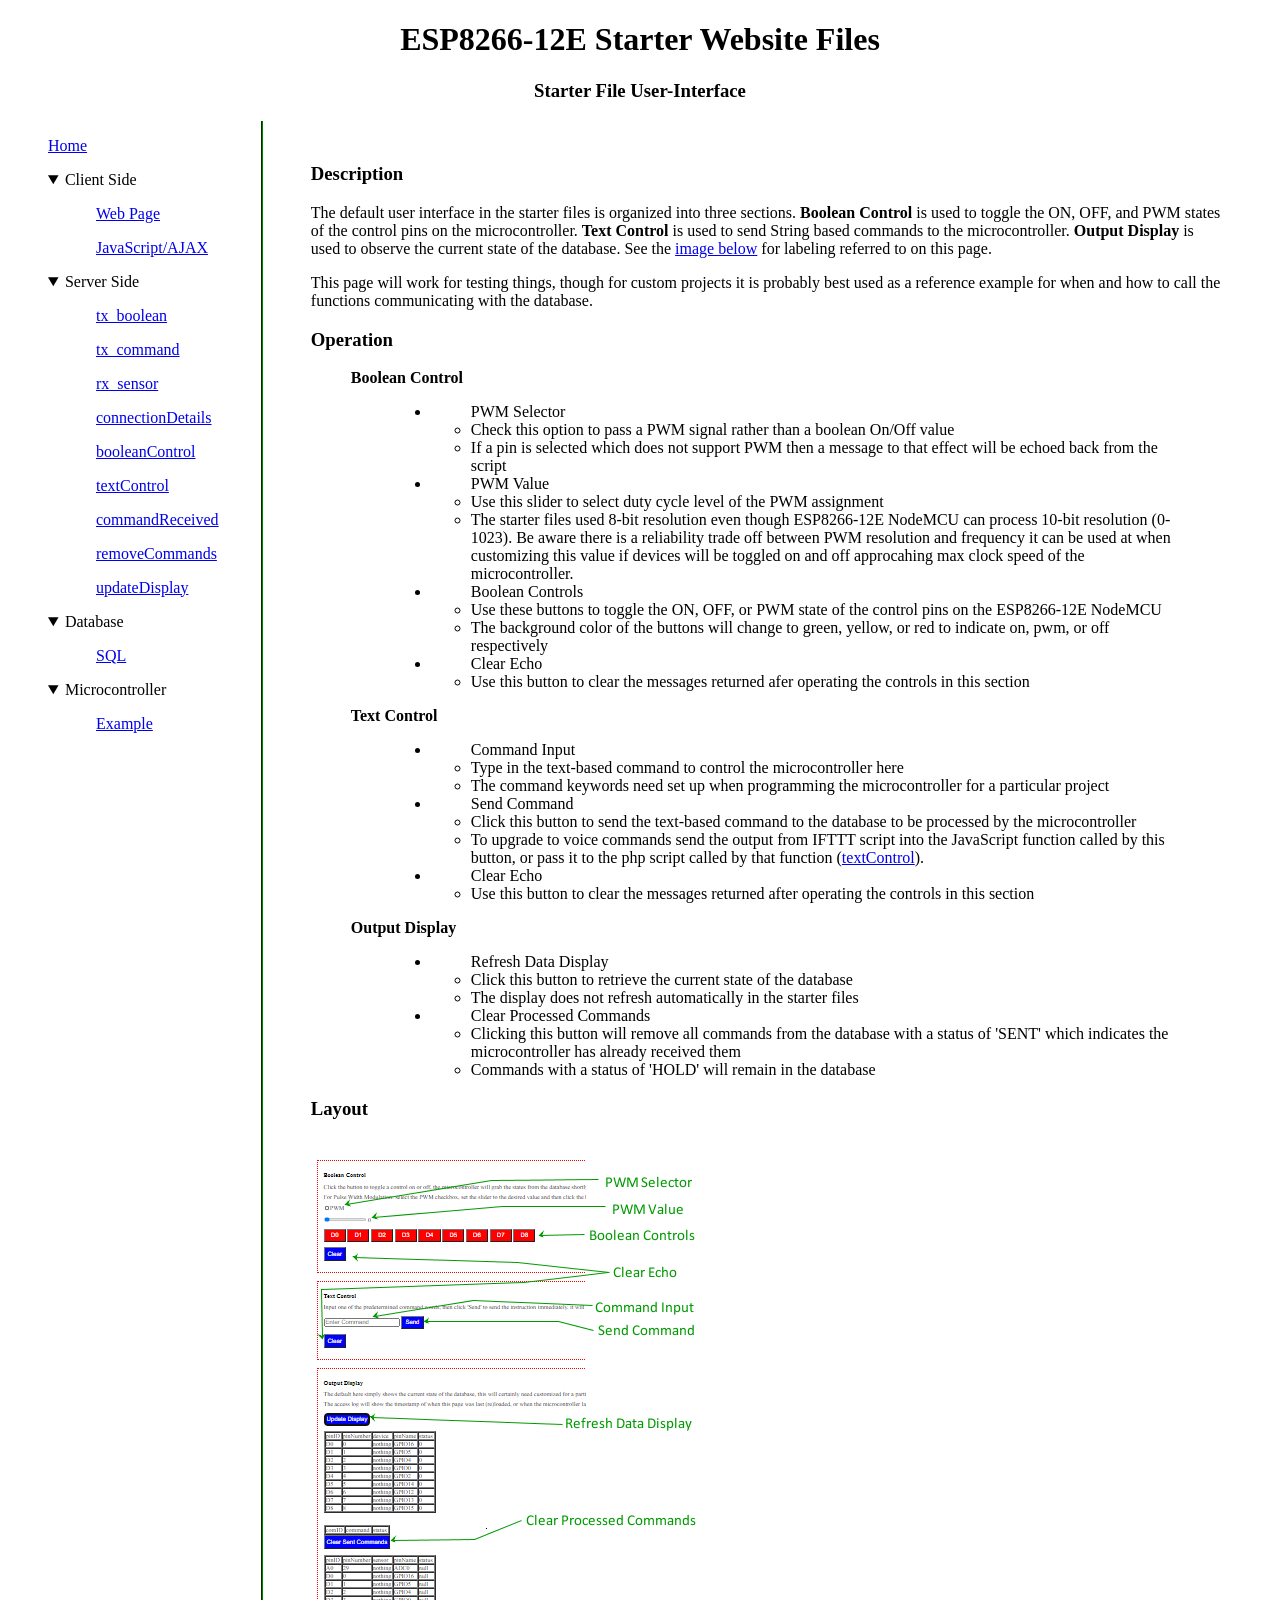
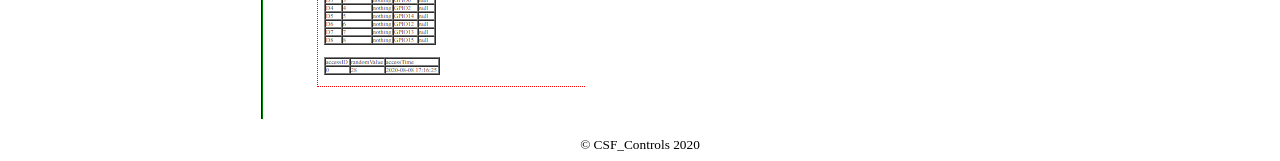
<file: docs/pages/page.html>
<!DOCTYPE html>

<html>

	<head>
		<title> CSF_Controls ESP8266-12E</title>
		<link rel="stylesheet" type="text/css" href="../resources/esp8266_doc.css"/>
		<script src="../resources/esp8266_doc.js"></script>
	</head>
	
	
	<body>
		
		<content>
			<header>
				<h1>ESP8266-12E Starter Website Files</h1>
				<h3>Starter File User-Interface</h3>
			</header>
			
			<nav class="columnNav">
				<p><a href="../index.html">Home</a></p>
				<details open="open">
					<summary>Client Side</summary>
					<p><a href="page.html">Web Page</a></p>
					<p><a href="ajax.html">JavaScript/AJAX</a></p>
				</details>
				<details open="open">
					<summary>Server Side</summary>
					<p><a href="transmit-boolean.html">tx_boolean</a></p>
					<p><a href="transmit-text.html">tx_command</a></p>
					<p><a href="receive-sensor.html">rx_sensor</a></p>
					<p><a href="connect.html">connectionDetails</a></p>
					<p><a href="boolean.html">booleanControl</a></p>
					<p><a href="text.html">textControl</a></p>
					<p><a href="received.html">commandReceived</a></p>
					<p><a href="remove.html">removeCommands</a></p>
					<p><a href="update.html">updateDisplay</a></p>
				</details>
				<details open="open">
					<summary>Database</summary>
					<p><a href="sql.html">SQL</a></p>
				</details>
				<details open="open">
					<summary>Microcontroller</summary>
					<p><a href="example.html">Example</a></p>
				</details>
			</nav>
			
			<section class="mainContent">
				<p><h3>Description</h3></p>
				<p>The default user interface in the starter files is organized into three sections. <strong>Boolean Control</strong> is used to toggle the ON, OFF, and PWM states of the control pins on the microcontroller. <strong>Text Control</strong> is used to send String based commands to the microcontroller. <strong>Output Display</strong> is used to observe the current state of the database. See the <a href="#layout">image below</a> for labeling referred to on this page.</p>
				<p>This page will work for testing things, though for custom projects it is probably best used as a reference example for when and how to call the functions communicating with the database.</p>
				
				<p><h3>Operation</h3></p>
				<dl>
					<dt>Boolean Control</dt>
					<dd>
						<ul>
							<li>
								<ul>PWM Selector
									<li>Check this option to pass a PWM signal rather than a boolean On/Off value</li>
									<li>If a pin is selected which does not support PWM then a message to that effect will be echoed back from the script</li>
								</ul>
							</li>
							<li>
								<ul>PWM Value
									<li>Use this slider to select duty cycle level of the PWM assignment</li>
									<li>The starter files used 8-bit resolution even though ESP8266-12E NodeMCU can process 10-bit resolution (0-1023). Be aware there is a reliability trade off between PWM resolution and frequency it can be used at when customizing this value if devices will be toggled on and off approcahing max clock speed of the microcontroller.</li>
								</ul>
							</li>
							<li>
								<ul>Boolean Controls
									<li>Use these buttons to toggle the ON, OFF, or PWM state of the control pins on the ESP8266-12E NodeMCU</li>
									<li>The background color of the buttons will change to green, yellow, or red to indicate on, pwm, or off respectively</li>
								</ul>
							</li>
							<li>
								<ul>Clear Echo
									<li>Use this button to clear the messages returned afer operating the controls in this section</li>
								</ul>
							</li>
						</ul>
					</dd>
					
					<dt>Text Control</dt>
					<dd>
						<ul>
							<li>
								<ul>Command Input
									<li>Type in the text-based command to control the microcontroller here</li>
									<li>The command keywords need set up when programming the microcontroller for a particular project</li>
								</ul>
							</li>
							<li>
								<ul>Send Command
									<li>Click this button to send the text-based command to the database to be processed by the microcontroller</li>
									<li>To upgrade to voice commands send the output from IFTTT script into the JavaScript function called by this button, or pass it to the php script called by that function (<a href="text.html">textControl</a>).</li>
								</ul>
							</li>
							<li>
								<ul>Clear Echo
									<li>Use this button to clear the messages returned after operating the controls in this section</li>
								</ul>
							</li>
						</ul>
					</dd>
					
					<dt>Output Display</dt>
					<dd>
						<ul>
							<li>
								<ul>Refresh Data Display
									<li>Click this button to retrieve the current state of the database</li>
									<li>The display does not refresh automatically in the starter files</li>
								</ul>
							</li>
							<li>
								<ul>Clear Processed Commands
								<li>Clicking this button will remove all commands from the database with a status of 'SENT' which indicates the microcontroller has already received them</li>
								<li>Commands with a status of 'HOLD' will remain in the database</li>
							</li>
						</ul>
					</dd>
				</dl>
				<p id="layout"><h3>Layout</h3></p>
				<p><img src="../images/user_interface.PNG"/></p>
			</section>
			
			<footer>
				<small>&#169; CSF_Controls 2020</small>
			</footer>
			
		</content>
	</body>



</html>
</file>
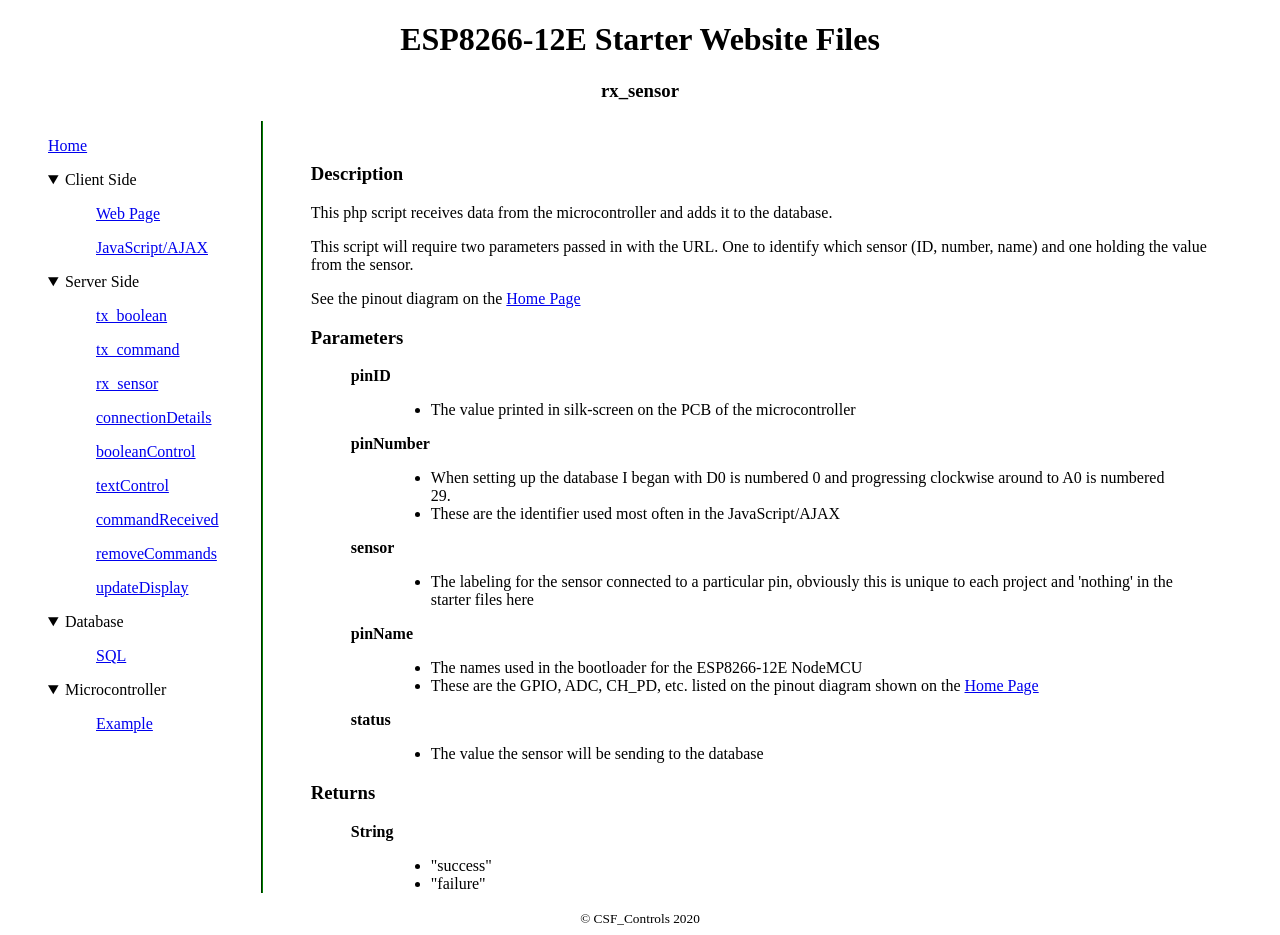
<file: docs/pages/receive-sensor.html>
<!DOCTYPE html>

<html>

	<head>
		<title> CSF_Controls ESP8266-12E</title>
		<link rel="stylesheet" type="text/css" href="../resources/esp8266_doc.css"/>
		<script src="../resources/esp8266_doc.js"></script>
	</head>
	
	
	<body>
		
		<content>
			<header>
				<h1>ESP8266-12E Starter Website Files</h1>
				<h3>rx_sensor</h3>
			</header>
			
			<nav class="columnNav">
				<p><a href="../index.html">Home</a></p>
				<details open="open">
					<summary>Client Side</summary>
					<p><a href="page.html">Web Page</a></p>
					<p><a href="ajax.html">JavaScript/AJAX</a></p>
				</details>
				<details open="open">
					<summary>Server Side</summary>
					<p><a href="transmit-boolean.html">tx_boolean</a></p>
					<p><a href="transmit-text.html">tx_command</a></p>
					<p><a href="receive-sensor.html">rx_sensor</a></p>
					<p><a href="connect.html">connectionDetails</a></p>
					<p><a href="boolean.html">booleanControl</a></p>
					<p><a href="text.html">textControl</a></p>
					<p><a href="received.html">commandReceived</a></p>
					<p><a href="remove.html">removeCommands</a></p>
					<p><a href="update.html">updateDisplay</a></p>
				</details>
				<details open="open">
					<summary>Database</summary>
					<p><a href="sql.html">SQL</a></p>
				</details>
				<details open="open">
					<summary>Microcontroller</summary>
					<p><a href="example.html">Example</a></p>
				</details>
			</nav>
			
			<section class="mainContent">
				<p><h3>Description</h3></p>
				<p>This php script receives data from the microcontroller and adds it to the database.</p>
				<p>This script will require two parameters passed in with the URL. One to identify which sensor (ID, number, name) and one holding the value from the sensor.</p>
				<p>See the pinout diagram on the <a href="../index.html">Home Page</a></p>
				<p><h3>Parameters</h3></p>
					<dl>
						<dt>pinID</dt>
						<dd>
							<ul>
								<li>The value printed in silk-screen on the PCB of the microcontroller</li>
							</ul>
						</dd>
						<dt>pinNumber</dt>
						<dd>
							<ul>
								<li>When setting up the database I began with D0 is numbered 0 and progressing clockwise around to A0 is numbered 29.</li>
								<li>These are the identifier used most often in the JavaScript/AJAX</li>
							</ul>
						</dd>
						<dt>sensor</dt>
						<dd>
							<ul>
								<li>The labeling for the sensor connected to a particular pin, obviously this is unique to each project and 'nothing' in the starter files here</li>
							</ul>
						</dd>
						<dt>pinName</dt>
						<dd>
							<ul>
								<li>The names used in the bootloader for the ESP8266-12E NodeMCU</li>
								<li>These are the GPIO, ADC, CH_PD, etc. listed on the pinout diagram shown on the <a href="../index.html">Home Page</a></li>
							</ul>
						</dd>
						<dt>status</dt>
						<dd>
							<ul>
								<li>The value the sensor will be sending to the database</li>
							</ul>
						</dd>
					</dl>
				<p><h3>Returns</h3></p>
					<dl>
						<dt>String</dt>
						<dl>
							<ul>
								<li>"success"</li>
								<li>"failure"</li>
							</ul>
						</dl>
					</dl>
			</section>
			
			<footer>
				<small>&#169; CSF_Controls 2020</small>
			</footer>
			
		</content>
	</body>



</html>
</file>
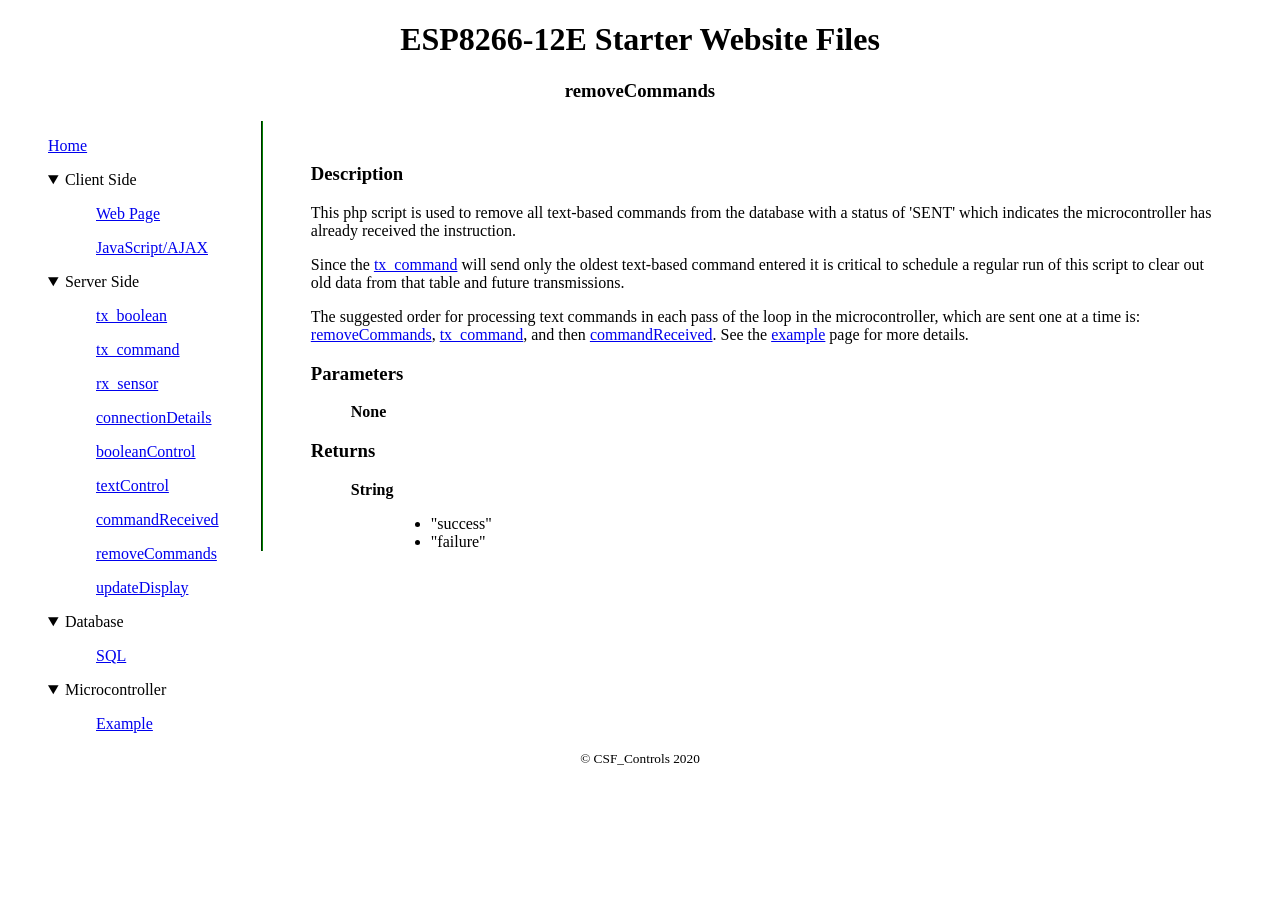
<file: docs/pages/remove.html>
<!DOCTYPE html>

<html>

	<head>
		<title> CSF_Controls ESP8266-12E</title>
		<link rel="stylesheet" type="text/css" href="../resources/esp8266_doc.css"/>
		<script src="../resources/esp8266_doc.js"></script>
	</head>
	
	
	<body>
		
		<content>
			<header>
				<h1>ESP8266-12E Starter Website Files</h1>
				<h3>removeCommands</h3>
			</header>
			
			<nav class="columnNav">
				<p><a href="../index.html">Home</a></p>
				<details open="open">
					<summary>Client Side</summary>
					<p><a href="page.html">Web Page</a></p>
					<p><a href="ajax.html">JavaScript/AJAX</a></p>
				</details>
				<details open="open">
					<summary>Server Side</summary>
					<p><a href="transmit-boolean.html">tx_boolean</a></p>
					<p><a href="transmit-text.html">tx_command</a></p>
					<p><a href="receive-sensor.html">rx_sensor</a></p>
					<p><a href="connect.html">connectionDetails</a></p>
					<p><a href="boolean.html">booleanControl</a></p>
					<p><a href="text.html">textControl</a></p>
					<p><a href="received.html">commandReceived</a></p>
					<p><a href="remove.html">removeCommands</a></p>
					<p><a href="update.html">updateDisplay</a></p>
				</details>
				<details open="open">
					<summary>Database</summary>
					<p><a href="sql.html">SQL</a></p>
				</details>
				<details open="open">
					<summary>Microcontroller</summary>
					<p><a href="example.html">Example</a></p>
				</details>
			</nav>
			
			<section class="mainContent">
				<p><h3>Description</h3></p>
				<p>This php script is used to remove all text-based commands from the database with a status of 'SENT' which indicates the microcontroller has already received the instruction.</p>
				<p>Since the <a href="transmit-text.html">tx_command</a> will send only the oldest text-based command entered it is critical to schedule a regular run of this script to clear out old data from that table and future transmissions.</p>
				<p>The suggested order for processing text commands in each pass of the loop in the microcontroller, which are sent one at a time is: <a href="remove.html">removeCommands</a>, <a href="transmit-text.html">tx_command</a>, and then <a href="received.html">commandReceived</a>. See the <a href="example.html">example</a> page for more details.</p>
				<p><h3>Parameters</h3></p>
					<dl>
						<dt>None</dt>
						<dl>
						</dl>
					</dl>
				<p><h3>Returns</h3></p>
					<dl>
						<dt>String</dt>
						<dl>
							<ul>
								<li>"success"</li>
								<li>"failure"</li>
							</ul>
						</dl>
					</dl>
			</section>
			
			<footer>
				<small>&#169; CSF_Controls 2020</small>
			</footer>
			
		</content>
	</body>



</html>
</file>
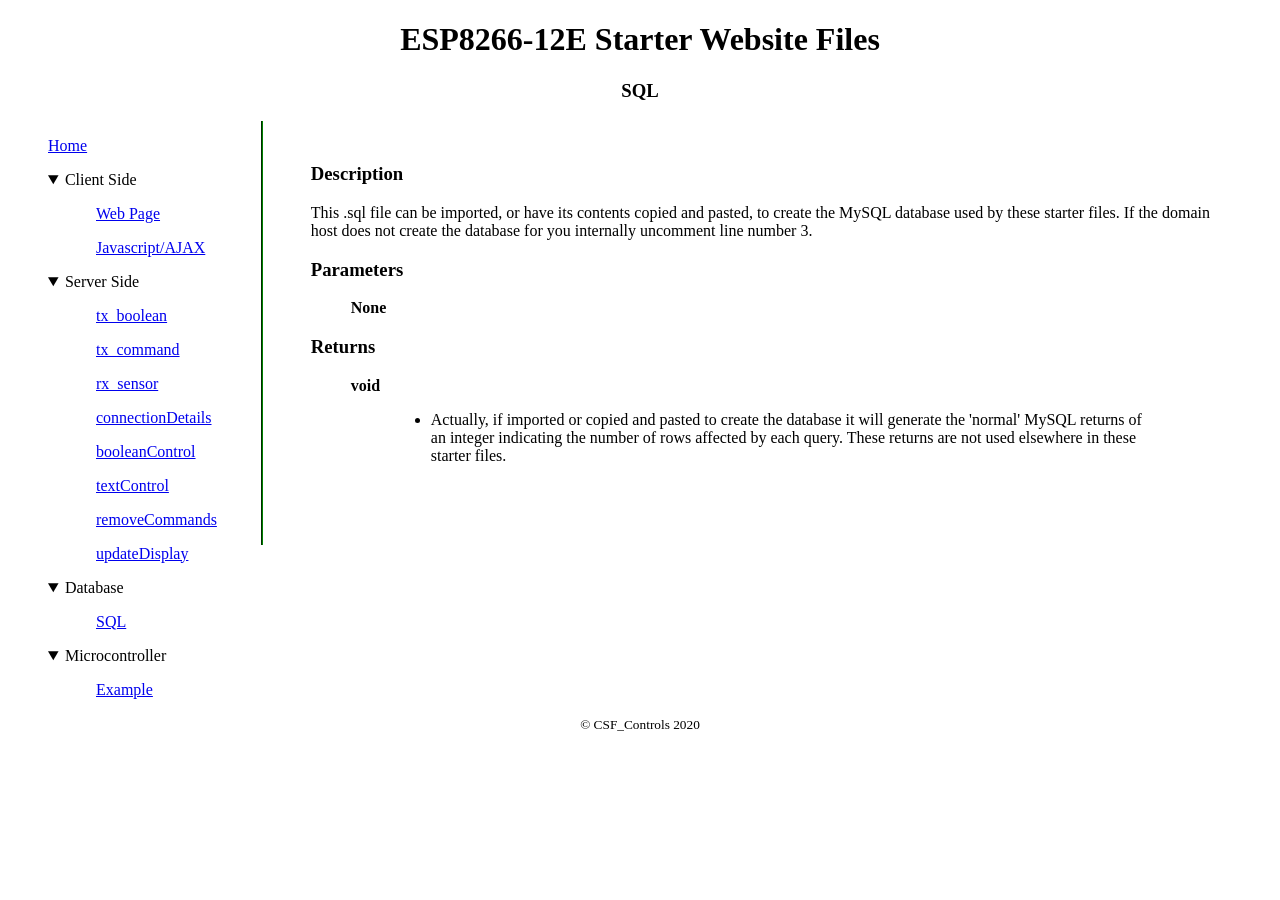
<file: docs/pages/sql.html>
<!DOCTYPE html>

<html>

	<head>
		<title> CSF_Controls ESP8266-12E</title>
		<link rel="stylesheet" type="text/css" href="../resources/esp8266_doc.css"/>
		<script src="../resources/esp8266_doc.js"></script>
	</head>
	
	
	<body>
		
		<content>
			<header>
				<h1>ESP8266-12E Starter Website Files</h1>
				<h3>SQL</h3>
			</header>
			
			<nav class="columnNav">
				<p><a href="../index.html">Home</a></p>
				<details open="open">
					<summary>Client Side</summary>
					<p><a href="page.html">Web Page</a></p>
					<p><a href="ajax.html">Javascript/AJAX</a></p>
				</details>
				<details open="open">
					<summary>Server Side</summary>
					<p><a href="transmit-boolean.html">tx_boolean</a></p>
					<p><a href="transmit-text.html">tx_command</a></p>
					<p><a href="receive-sensor.html">rx_sensor</a></p>
					<p><a href="connect.html">connectionDetails</a></p>
					<p><a href="boolean.html">booleanControl</a></p>
					<p><a href="text.html">textControl</a></p>
					<p><a href="remove.html">removeCommands</a></p>
					<p><a href="update.html">updateDisplay</a></p>
				</details>
				<details open="open">
					<summary>Database</summary>
					<p><a href="sql.html">SQL</a></p>
				</details>
				<details open="open">
					<summary>Microcontroller</summary>
					<p><a href="example.html">Example</a></p>
				</details>
			</nav>
			
			<section class="mainContent">
				<p><h3>Description</h3></p>
				<p>This .sql file can be imported, or have its contents copied and pasted, to create the MySQL database used by these starter files. If the domain host does not create the database for you internally uncomment line number 3.</p>
				<p><h3>Parameters</h3></p>
					<dl>
						<dt>None</dt>
						<dl></dl>
					</dl>
				<p><h3>Returns</h3></p>
					<dl>
						<dt>void</dt>
						<dl>
							<ul>
								<li>Actually, if imported or copied and pasted to create the database it will generate the 'normal' MySQL returns of an integer indicating the number of rows affected by each query. These returns are not used elsewhere in these starter files.</li>
							</ul>
						</dl>
					</dl>
			</section>
			
			<footer>
				<small>&#169; CSF_Controls 2020</small>
			</footer>
			
		</content>
	</body>



</html>
</file>
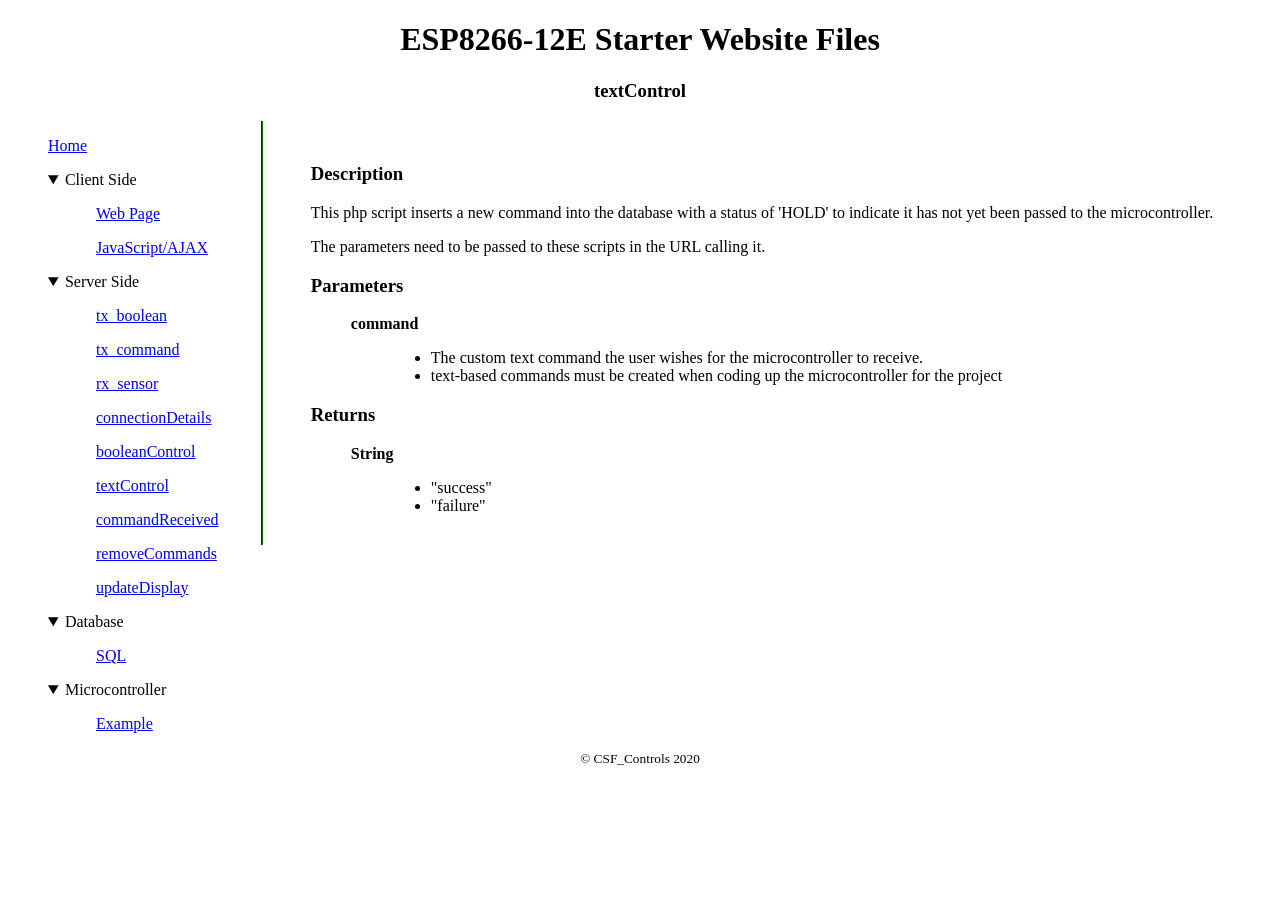
<file: docs/pages/text.html>
<!DOCTYPE html>

<html>

	<head>
		<title> CSF_Controls ESP8266-12E</title>
		<link rel="stylesheet" type="text/css" href="../resources/esp8266_doc.css"/>
		<script src="../resources/esp8266_doc.js"></script>
	</head>
	
	
	<body>
		
		<content>
			<header>
				<h1>ESP8266-12E Starter Website Files</h1>
				<h3>textControl</h3>
			</header>
			
			<nav class="columnNav">
				<p><a href="../index.html">Home</a></p>
				<details open="open">
					<summary>Client Side</summary>
					<p><a href="page.html">Web Page</a></p>
					<p><a href="ajax.html">JavaScript/AJAX</a></p>
				</details>
				<details open="open">
					<summary>Server Side</summary>
					<p><a href="transmit-boolean.html">tx_boolean</a></p>
					<p><a href="transmit-text.html">tx_command</a></p>
					<p><a href="receive-sensor.html">rx_sensor</a></p>
					<p><a href="connect.html">connectionDetails</a></p>
					<p><a href="boolean.html">booleanControl</a></p>
					<p><a href="text.html">textControl</a></p>
					<p><a href="received.html">commandReceived</a></p>
					<p><a href="remove.html">removeCommands</a></p>
					<p><a href="update.html">updateDisplay</a></p>
				</details>
				<details open="open">
					<summary>Database</summary>
					<p><a href="sql.html">SQL</a></p>
				</details>
				<details open="open">
					<summary>Microcontroller</summary>
					<p><a href="example.html">Example</a></p>
				</details>
			</nav>
			
			<section class="mainContent">
				<p><h3>Description</h3></p>
				<p>This php script inserts a new command into the database with a status of 'HOLD' to indicate it has not yet been passed to the microcontroller.</p>
				<p>The parameters need to be passed to these scripts in the URL calling it.</p>
				<p><h3>Parameters</h3></p>
					<dl>
						<dt>command</dt>
						<dl>
							<ul>
								<li>The custom text command the user wishes for the microcontroller to receive.</li>
								<li>text-based commands must be created when coding up the microcontroller for the project</li>
							</ul>
						</dl>
					</dl>
				<p><h3>Returns</h3></p>
					<dl>
						<dt>String</dt>
						<dl>
							<ul>
								<li>"success"</li>
								<li>"failure"</li>
							</ul>
						</dl>
					</dl>
			</section>
			
			<footer>
				<small>&#169; CSF_Controls 2020</small>
			</footer>
			
		</content>
	</body>



</html>
</file>
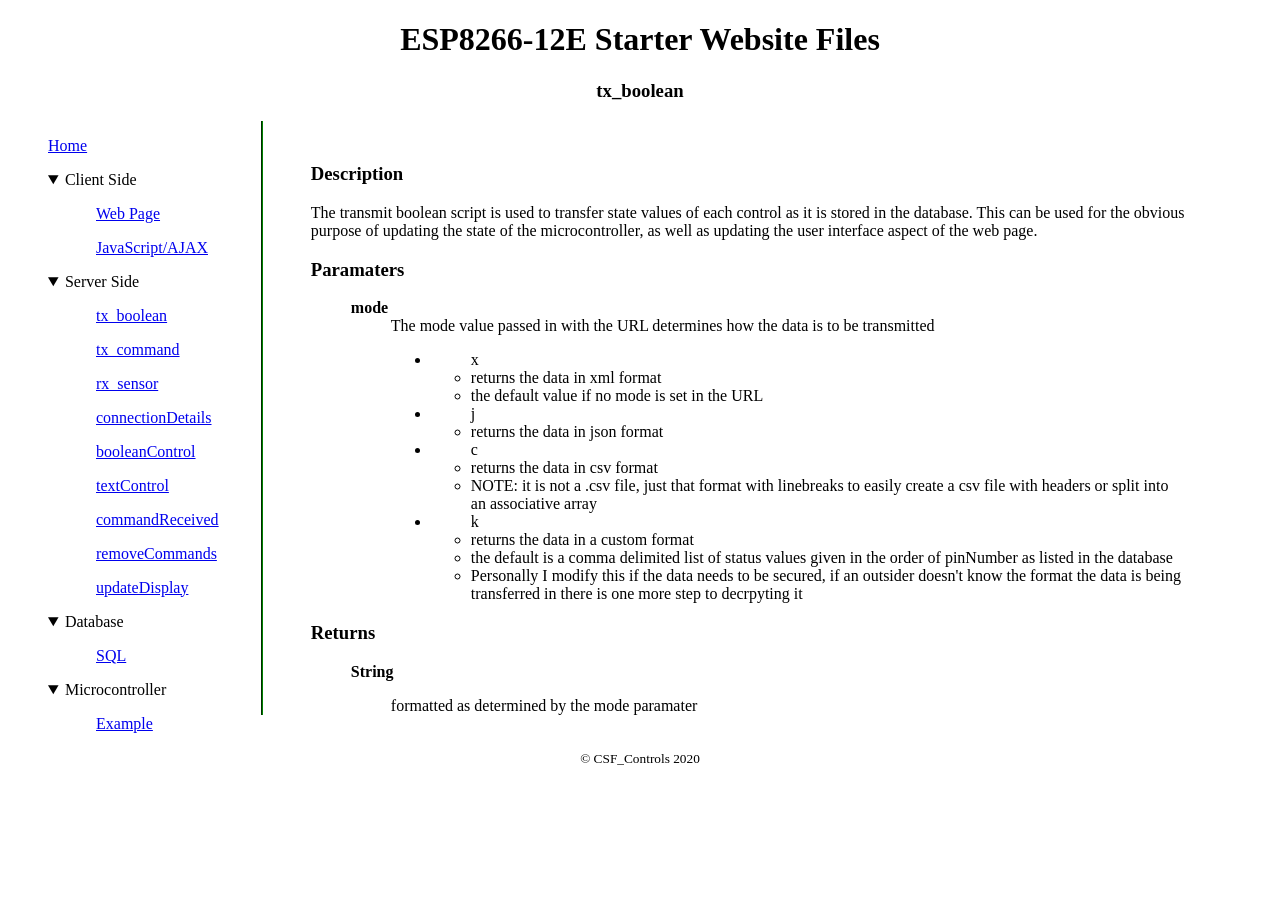
<file: docs/pages/transmit-boolean.html>
<!DOCTYPE html>

<html>

	<head>
		<title> CSF_Controls ESP8266-12E</title>
		<link rel="stylesheet" type="text/css" href="../resources/esp8266_doc.css"/>
		<script src="../resources/esp8266_doc.js"></script>
	</head>
	
	
	<body>
		
		<content>
			<header>
				<h1>ESP8266-12E Starter Website Files</h1>
				<h3>tx_boolean</h3>
			</header>
			
			<nav class="columnNav">
				<p><a href="../index.html">Home</a></p>
				<details open="open">
					<summary>Client Side</summary>
					<p><a href="page.html">Web Page</a></p>
					<p><a href="ajax.html">JavaScript/AJAX</a></p>
				</details>
				<details open="open">
					<summary>Server Side</summary>
					<p><a href="transmit-boolean.html">tx_boolean</a></p>
					<p><a href="transmit-text.html">tx_command</a></p>
					<p><a href="receive-sensor.html">rx_sensor</a></p>
					<p><a href="connect.html">connectionDetails</a></p>
					<p><a href="boolean.html">booleanControl</a></p>
					<p><a href="text.html">textControl</a></p>
					<p><a href="received.html">commandReceived</a></p>
					<p><a href="remove.html">removeCommands</a></p>
					<p><a href="update.html">updateDisplay</a></p>
				</details>
				<details open="open">
					<summary>Database</summary>
					<p><a href="sql.html">SQL</a></p>
				</details>
				<details open="open">
					<summary>Microcontroller</summary>
					<p><a href="example.html">Example</a></p>
				</details>
			</nav>
			
			<section class="mainContent">
				<p><h3>Description</h3></p>
				<p>The transmit boolean script is used to transfer state values of each control as it is stored in the database. This can be used for the obvious purpose of updating the state of the microcontroller, as well as updating the user interface aspect of the web page.</p>
				
				<p><h3>Paramaters</h3></p>
				<dl>
					<dt>mode<dt>
					<dd>The mode value passed in with the URL determines how the data is to be transmitted</dd>
					<dd>
						<ul>
							<li>
								<ul>x
									<li>returns the data in xml format</li>
									<li>the default value if no mode is set in the URL</li>
								</ul>
							</li>
							<li>
								<ul>j
									<li>returns the data in json format</li>
								</ul>
							</li>
							<li>
								<ul>c
									<li>returns the data in csv format</li>
									<li>NOTE: it is not a .csv file, just that format with linebreaks to easily create a csv file with headers or split into an associative array</li>
								</ul>
							</li>
							<li>
								<ul>k
									<li>returns the data in a custom format</li>
									<li>the default is a comma delimited list of status values given in the order of pinNumber as listed in the database</li>
									<li>Personally I modify this if the data needs to be secured, if an outsider doesn't know the format the data is being transferred in there is one more step to decrpyting it</li>
								</ul>
							</li>
						</ul>
					</dd>
				</dl>
				
				<p><h3>Returns</h3></p>
				<dl>
					<dt>String</dt>
					<dl>formatted as determined by the mode paramater</dl>
				</dl>
			</section>
			
			<footer>
				<small>&#169; CSF_Controls 2020</small>
			</footer>
			
		</content>
	</body>



</html>
</file>
<file: docs/resources/esp8266_doc.css>
html{
	min-height: 100%;
	font-size: 12pt;
}


.columnNav{
	float: left;
	width: 18%;
	min-height: 25em;
	padding-left: 2.5em;
}

.columnNav details p{
	padding-left: 3em;
}

summary{
	outline: none;
}

header{
	text-align: center;
}

.mainContent{
	margin-left: 20%;
	padding-left: 3em;
	padding-top: 1.5em;
	padding-right: 3em;
	min-height: 25em;
	
	border-left: 2px groove green;
}


dl{
	margin-left: 2.5em;
	margin-right: 2.5em;
}
dt{
	font-weight: bold;
}


pre{
	background-color: #d4d6d4;
	margin-left: 3em;
	margin-right: 3em;
}


footer{
	clear: left;
	text-align: center;
}
</file>
